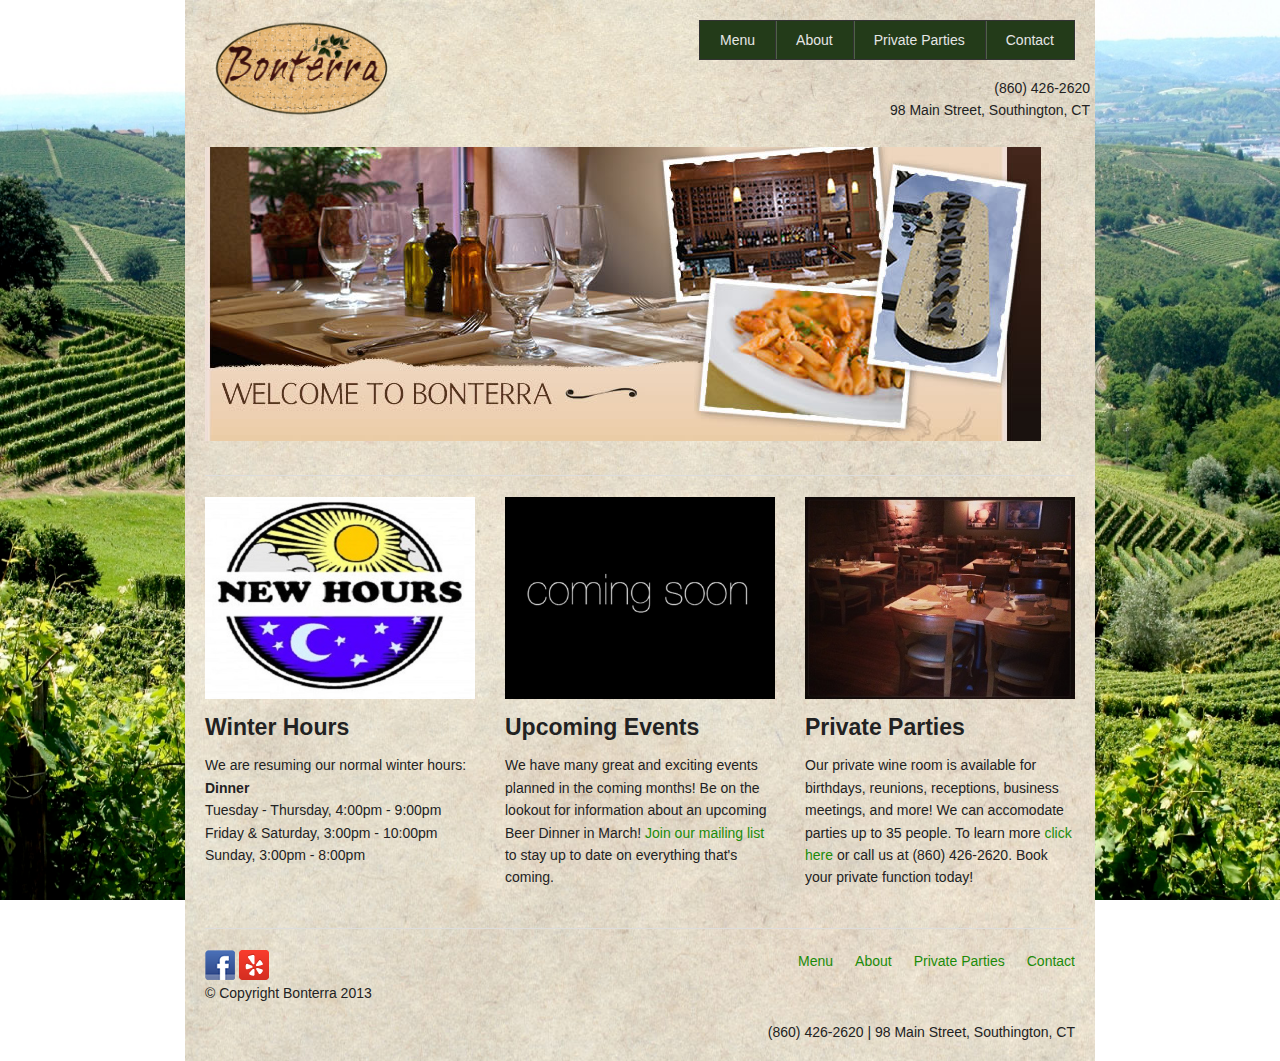
<file: dev/bonterra/index.html>
<!DOCTYPE html>

<!-- paulirish.com/2008/conditional-stylesheets-vs-css-hacks-answer-neither/ -->
<!--[if lt IE 7]> <html class="no-js lt-ie9 lt-ie8 lt-ie7" lang="en"> <![endif]-->
<!--[if IE 7]>    <html class="no-js lt-ie9 lt-ie8" lang="en"> <![endif]-->
<!--[if IE 8]>    <html class="no-js lt-ie9" lang="en"> <![endif]-->
<!--[if gt IE 8]><!--> <html class="no-js" lang="en"> <!--<![endif]-->
<head>
  <meta charset="utf-8" />

  <!-- Set the viewport width to device width for mobile -->
  <meta name="viewport" content="width=device-width" />

  <title>Italian restaurant in Southington CT | Bonterra </title>
  
  <!-- Included CSS Files (Uncompressed) -->
  <!--
  <link rel="stylesheet" href="stylesheets/foundation.css">
  -->
  
  <!-- Included CSS Files (Compressed) -->
  <link rel="stylesheet" href="stylesheets/foundation.min.css">
  <link rel="stylesheet" href="stylesheets/app.css">
  <link rel="stylesheet" href="stylesheets/fc-webicons.css"> <!-- Webicons -->


  <script src="javascripts/modernizr.foundation.js"></script>



</head>
<body>

<!-- Background for site -->
<div id="back-stretch">
	<img id="bg" alt="vineyard" src="images/vineyard1-bg.jpg" />
</div>

<!-- Background for content -->
 <div class="row">
	<div class="twelve columns">
		<div id="para1">
  <!-- Header and Nav -->
  
  <div class="row">
    <div class="three columns">
      <h1 class="cushycms"><a href="index.html"><img alt="Bonterra Southington CT" src="images/logo.png" /></a></h1>
    </div>
    <div class="nine columns">
      <ul class="nav-bar right">
        <li><a href="menu-specials.html">Menu</a></li>
        <li><a href="about.html">About</a></li>
        <li><a href="wineroom.html">Private Parties</a></li>
        <li><a href="location.html">Contact</a></li>
      </ul>
	</div>
	<div itemscope itemtype="http://schema.org/Place">
		<div itemprop="address" itemscope itemtype="http://schema.org/PostalAddress"> <span itemprop="streetAddress"><p class="text-right"><span itemprop="telephone">(860) 426-2620</span> <br/>
		98 Main Street</span>, <span itemprop="addressLocality">Southington</span>, <span itemprop="addressRegion">CT</span></p>
		</div>
	</div>
  </div>
  
  <!-- End Header and Nav -->
  
  
  <!-- First Band (Slider) -->
  <!-- The Orbit slider is initialized at the bottom of the page by calling .orbit() on #slider -->
    
  <div class="row">
	<div class="twelve columns">
      <div id="slider">
        <img src="images/branding.jpg" />
        <!--<a href ="menu-happy.html"><img src="images/happyhour2.jpg" /></a>-->
        <!--<img src="images/BonterraTuscanDinner1.png" />-->
        
      </div>
      
      <hr />
    </div>
  </div>
  
  
  <!-- Three-up Content Blocks -->
  
  <div class="row">
  
    <div class="four columns">
      <img title="Left Image" class="cushycms" src="images/newhours.jpg"/>
      <h4 class="cushycms">Winter Hours</h4>
      <p class="cushycms">We are resuming our normal winter hours:<br>
		<strong>Dinner</strong><br>
		Tuesday - Thursday, 4:00pm - 9:00pm<br>
		Friday & Saturday, 3:00pm - 10:00pm<br>
		Sunday, 3:00pm - 8:00pm</p>
    </div>
    
    <div class="four columns">
      <img src="images/comingsoon_2.png" />
	  <h4>Upcoming Events</h4>
      <p>We have many great and exciting events planned in the coming months! Be on the lookout for information about an upcoming Beer Dinner in March! <a href="http://visitor.r20.constantcontact.com/manage/optin/ea?v=001wxtTjHdUrO2e9k-kgNrTC4v3ZKF8IsOQsKW09PVnxZkcMlKN8nwKAQ%3D%3D">Join our mailing list</a> to stay up to date on everything that's coming.</p>
    </div>
    
    <div class="four columns">
      <img src="images/wineroomset.jpg" />
      <h4>Private Parties</h4>
      <p>Our private wine room is available for birthdays, reunions, receptions, business meetings, and more! We can accomodate parties up to 35 people. To learn more <a href="wineroom.html"/>click here</a> or call us at (860) 426-2620. Book your private function today!</p>
    </div>
    
  </div>
  
  
  <!-- Call to Action Panel -->
  
  
  
  <!-- Footer -->
  
  <footer class="row">
    <div class="twelve columns">
      <hr />
      <div class="row">
        <div class="six columns">
          <a href="https://www.facebook.com/BonterraCT" target="_blank"><img alt="Facebook" title="Like us on Facebook" src="images/fairhead-icons/fc-webicon-facebook-m.png"/></a>
		  <a href="http://www.yelp.com/biz/bonterra-italian-bistro-southington" target="_blank"><img alt="Yelp" title="Yelp Reviews" src="images/fairhead-icons/fc-webicon-yelp-m.png"/></a>
		  <p>&copy; Copyright Bonterra 2013</p>
        </div>
        <div class="six columns">
          <ul class="link-list right">
            <li><a href="menu-specials.html">Menu</a></li>
            <li><a href="about.html">About</a></li>
            <li><a href="wineroom.html">Private Parties</a></li>
			<li><a href="location.html">Contact</a></li>
          </ul>
		</div>
		<div class="twelve columns">
			<div itemscope itemtype="http://schema.org/Place">
				<div itemprop="address" itemscope itemtype="http://schema.org/PostalAddress"> <span itemprop="streetAddress"><p class="text-right"><span itemprop="telephone">(860) 426-2620</span> | 98 Main Street</span>, <span itemprop="addressLocality">Southington</span>, <span itemprop="addressRegion">CT</span></p>
				</div>
			</div>
		</div>
      </div>
    </div>
 </footer>
  </div>
 </div>
</div> 
  <!-- Included JS Files (Uncompressed) -->
  <!--
  
  <script src="javascripts/jquery.js"></script>
  
  <script src="javascripts/jquery.foundation.mediaQueryToggle.js"></script>
  
  <script src="javascripts/jquery.foundation.forms.js"></script>
  
  <script src="javascripts/jquery.event.move.js"></script>
  
  <script src="javascripts/jquery.event.swipe.js"></script>
  
  <script src="javascripts/jquery.foundation.reveal.js"></script>
  
  <script src="javascripts/jquery.foundation.orbit.js"></script>
  
  <script src="javascripts/jquery.foundation.navigation.js"></script>
  
  <script src="javascripts/jquery.foundation.buttons.js"></script>
  
  <script src="javascripts/jquery.foundation.tabs.js"></script>
  
  <script src="javascripts/jquery.foundation.tooltips.js"></script>
  
  <script src="javascripts/jquery.foundation.accordion.js"></script>
  
  <script src="javascripts/jquery.placeholder.js"></script>
  
  <script src="javascripts/jquery.foundation.alerts.js"></script>
  
  <script src="javascripts/jquery.foundation.topbar.js"></script>
  
  <script src="javascripts/jquery.foundation.joyride.js"></script>
  
  <script src="javascripts/jquery.foundation.clearing.js"></script>
  
  <script src="javascripts/jquery.foundation.magellan.js"></script>
  
  -->
  
  <!-- Included JS Files (Compressed) -->
  <script src="javascripts/jquery.js"></script>
  <script src="javascripts/foundation.min.js"></script>
  
  <!-- Initialize JS Plugins -->
  <script src="javascripts/app.js"></script>

  <script type="text/javascript">
     $(window).load(function() {
         $('#slider').orbit({
			bullets: true
		});
     });
  </script>
  
</body>
</html>
</file>
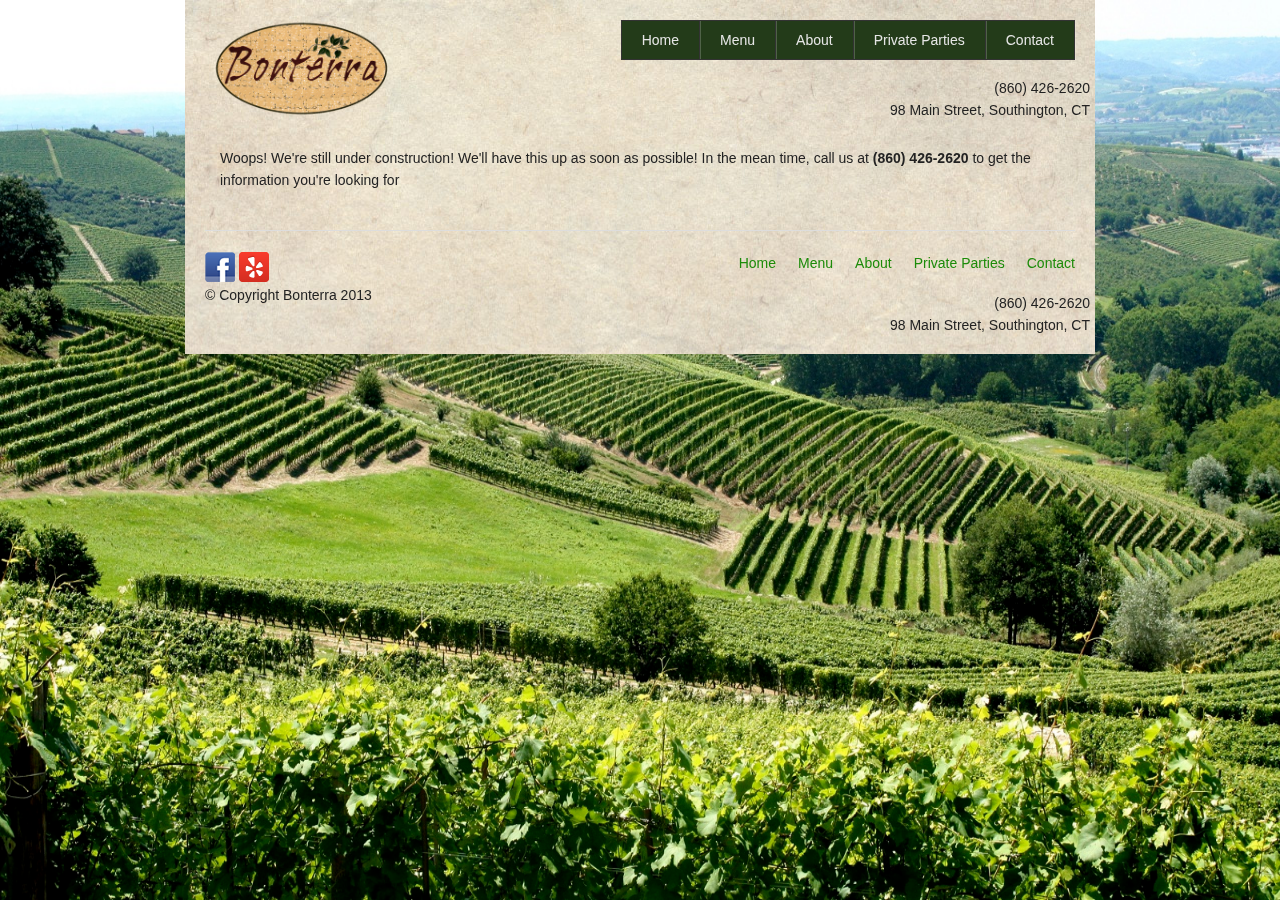
<file: dev/bonterra/about.html>
<!DOCTYPE html>

<!-- paulirish.com/2008/conditional-stylesheets-vs-css-hacks-answer-neither/ -->
<!--[if lt IE 7]> <html class="no-js lt-ie9 lt-ie8 lt-ie7" lang="en"> <![endif]-->
<!--[if IE 7]>    <html class="no-js lt-ie9 lt-ie8" lang="en"> <![endif]-->
<!--[if IE 8]>    <html class="no-js lt-ie9" lang="en"> <![endif]-->
<!--[if gt IE 8]><!--> <html class="no-js" lang="en"> <!--<![endif]-->
<head>
  <meta charset="utf-8" />

  <!-- Set the viewport width to device width for mobile -->
  <meta name="viewport" content="width=device-width" />

  <title>Italian restaurant in Southington CT | Bonterra </title>
  
  <!-- Included CSS Files (Uncompressed) -->
  <!--
  <link rel="stylesheet" href="stylesheets/foundation.css">
  -->
  
  <!-- Included CSS Files (Compressed) -->
  <link rel="stylesheet" href="stylesheets/foundation.min.css">
  <link rel="stylesheet" href="stylesheets/app.css">
  <link rel="stylesheet" href="stylesheets/fc-webicons.css"> <!-- Webicons -->

  <script src="javascripts/modernizr.foundation.js"></script>

</head>
<body>

<!-- Background for site -->
<div id="back-stretch">
	<img id="bg" alt="herbs" src="images/vineyard1-bg.jpg" />
</div>

<!-- Background for content -->
 <div class="row">
	<div class="twelve columns">
		<div id="para1">
		
  <!-- Header and Nav -->
  <div class="row">
    <div class="three columns">
      <h1 class="cushycms"><a href="index.html"><img alt="Bonterra Southington CT" src="images/logo.png" /></a></h1>
	</div>
    <div class="nine columns">
      <ul class="nav-bar right">
		<li><a href="index.html">Home</a></li>
        <li><a href="menu-specials.html">Menu</a></li>
        <li><a href="about.html">About</a></li>
        <li><a href="wineroom.html">Private Parties</a></li>
        <li><a href="location.html">Contact</a></li>
      </ul>
	</div>
	<div itemscope itemtype="http://schema.org/Place">
		<div itemprop="address" itemscope itemtype="http://schema.org/PostalAddress"> <span itemprop="streetAddress"><p class="text-right"><span itemprop="telephone">(860) 426-2620</span> <br>
		98 Main Street</span>, <span itemprop="addressLocality">Southington</span>, <span itemprop="addressRegion">CT</span></p>
		</div>
	</div>
  </div>
  <!-- End Header and Nav -->
  
<!-- Content -->

<div class="twelve columns">
	<p>Woops! We're still under construction! We'll have this up as soon as possible! In the mean time, call us at <strong>(860) 426-2620</strong> to get the information you're looking for</p>
</div>

  
  <!-- Footer -->
  
  <footer class="row">
    <div class="twelve columns">
      <hr />
      <div class="row">
        <div class="six columns">
          <a href="https://www.facebook.com/BonterraCT" target="_blank"><img alt="Facebook" title="Like us on Facebook" src="images/fairhead-icons/fc-webicon-facebook-m.png"/></a>
		  <a href="http://www.yelp.com/biz/bonterra-italian-bistro-southington" target="_blank"><img alt="Yelp" title="Yelp Reviews" src="images/fairhead-icons/fc-webicon-yelp-m.png"/></a>
		  <p>&copy; Copyright Bonterra 2013</p>
        </div>
        <div class="six columns">
          <ul class="link-list right">
			<li><a href="index.html">Home</a></li>
            <li><a href="menu-specials.html">Menu</a></li>
            <li><a href="about.html">About</a></li>
            <li><a href="wineroom.html">Private Parties</a></li>
            <li><a href="location.html">Contact</a></li>
          </ul>
        </div>
		<div itemscope itemtype="http://schema.org/Place">
			<div itemprop="address" itemscope itemtype="http://schema.org/PostalAddress"> <span itemprop="streetAddress"><p class="text-right"><span itemprop="telephone">(860) 426-2620</span> <br>
			98 Main Street</span>, <span itemprop="addressLocality">Southington</span>, <span itemprop="addressRegion">CT</span></p>
			</div>
		</div>
      </div>
    </div>
 </footer>
  </div>
 </div>
</div> 
  
  <!-- Included JS Files (Uncompressed) -->
  <!--
  
  <script src="javascripts/jquery.js"></script>
  
  <script src="javascripts/jquery.foundation.mediaQueryToggle.js"></script>
  
  <script src="javascripts/jquery.foundation.forms.js"></script>
  
  <script src="javascripts/jquery.event.move.js"></script>
  
  <script src="javascripts/jquery.event.swipe.js"></script>
  
  <script src="javascripts/jquery.foundation.reveal.js"></script>
  
  <script src="javascripts/jquery.foundation.orbit.js"></script>
  
  <script src="javascripts/jquery.foundation.navigation.js"></script>
  
  <script src="javascripts/jquery.foundation.buttons.js"></script>
  
  <script src="javascripts/jquery.foundation.tabs.js"></script>
  
  <script src="javascripts/jquery.foundation.tooltips.js"></script>
  
  <script src="javascripts/jquery.foundation.accordion.js"></script>
  
  <script src="javascripts/jquery.placeholder.js"></script>
  
  <script src="javascripts/jquery.foundation.alerts.js"></script>
  
  <script src="javascripts/jquery.foundation.topbar.js"></script>
  
  <script src="javascripts/jquery.foundation.joyride.js"></script>
  
  <script src="javascripts/jquery.foundation.clearing.js"></script>
  
  <script src="javascripts/jquery.foundation.magellan.js"></script>
  
  -->
  
  <!-- Included JS Files (Compressed) -->
  <script src="javascripts/jquery.js"></script>
  <script src="javascripts/foundation.min.js"></script>
  
  <!-- Initialize JS Plugins -->
  <script src="javascripts/app.js"></script>

  <script type="text/javascript">
     $(window).load(function() {
         $('#slider').orbit({
			bullets: true
		});
     });
  </script>
  
</body>
</html>
</file>
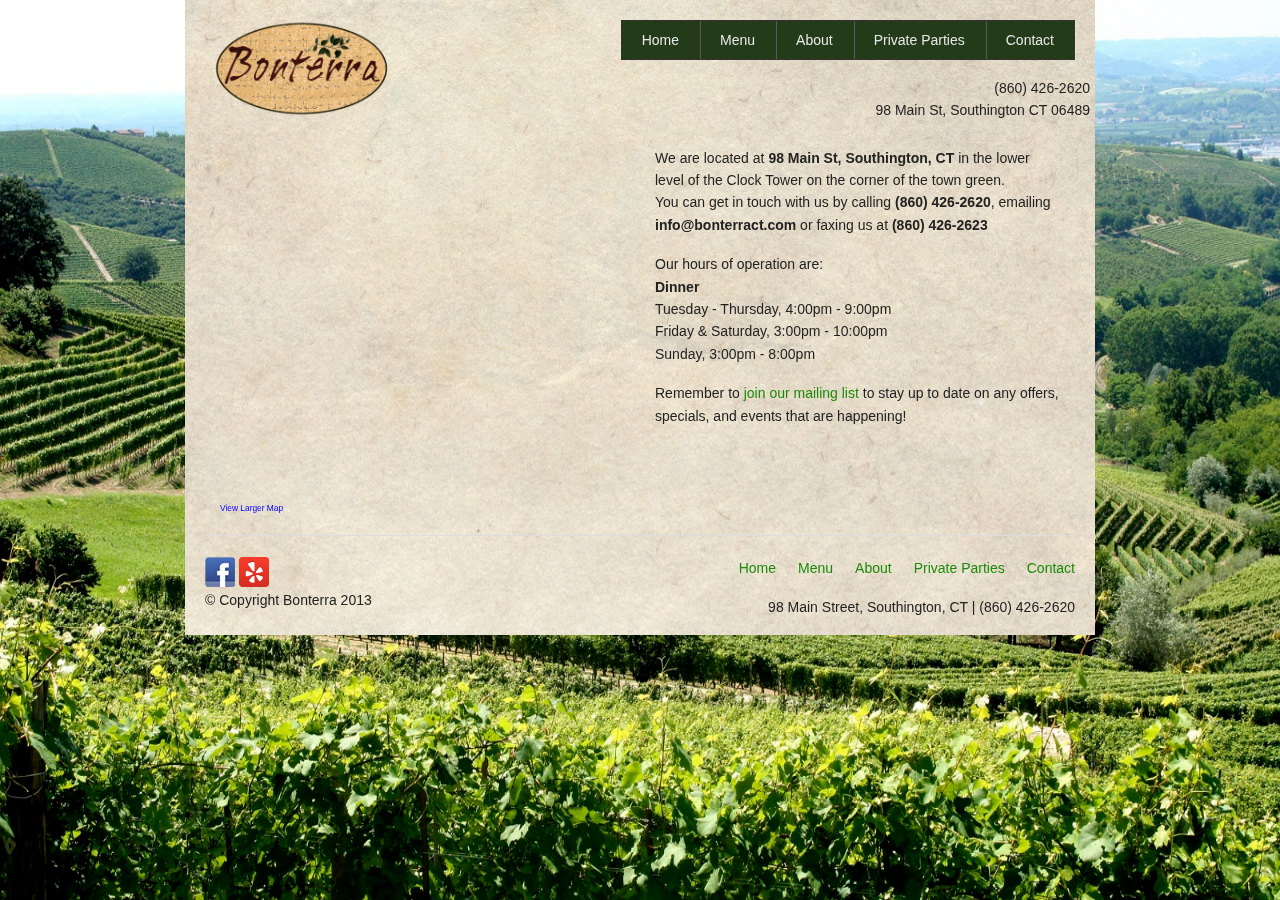
<file: dev/bonterra/location.html>
<!DOCTYPE html>

<!-- paulirish.com/2008/conditional-stylesheets-vs-css-hacks-answer-neither/ -->
<!--[if lt IE 7]> <html class="no-js lt-ie9 lt-ie8 lt-ie7" lang="en"> <![endif]-->
<!--[if IE 7]>    <html class="no-js lt-ie9 lt-ie8" lang="en"> <![endif]-->
<!--[if IE 8]>    <html class="no-js lt-ie9" lang="en"> <![endif]-->
<!--[if gt IE 8]><!--> <html class="no-js" lang="en"> <!--<![endif]-->
<head>
  <meta charset="utf-8" />

  <!-- Set the viewport width to device width for mobile -->
  <meta name="viewport" content="width=device-width" />

  <title>Italian restaurant in Southington CT | Bonterra </title>
  
  <!-- Included CSS Files (Uncompressed) -->
  <!--
  <link rel="stylesheet" href="stylesheets/foundation.css">
  -->
  
  <!-- Included CSS Files (Compressed) -->
  <link rel="stylesheet" href="stylesheets/foundation.min.css">
  <link rel="stylesheet" href="stylesheets/app.css">
  <link rel="stylesheet" href="stylesheets/fc-webicons.css"> <!-- Webicons -->

  <script src="javascripts/modernizr.foundation.js"></script>

</head>
<body>

<!-- Background for site -->
<div id="back-stretch">
	<img id="bg" alt="herbs" src="images/vineyard1-bg.jpg" />
</div>

<!-- Background for content -->
 <div class="row">
	<div class="twelve columns">
		<div id="para1">
		
  <!-- Header and Nav -->
  <div class="row">
    <div class="three columns">
      <h1 class="cushycms"><a href="index.html"><img alt="Bonterra Southington CT" src="images/logo.png" /></a></h1>
	</div>
    <div class="nine columns">
      <ul class="nav-bar right">
		<li><a href="index.html">Home</a></li>
        <li><a href="menu-specials.html">Menu</a></li>
        <li><a href="about.html">About</a></li>
        <li><a href="wineroom.html">Private Parties</a></li>
        <li><a href="location.html">Contact</a></li>
      </ul>
	</div>
	<p class="text-right">
		(860) 426-2620 <br/>
		98 Main St, Southington CT 06489
	</p>
  </div>
  <!-- End Header and Nav -->
  <div class="six columns">
	<iframe width="425" height="350" frameborder="0" scrolling="no" marginheight="0" marginwidth="0" src="http://maps.google.com/maps?f=q&amp;source=s_q&amp;hl=en&amp;geocode=&amp;q=98+Main+Street,+Southington,+CT&amp;aq=0&amp;oq=98+Main+Street,+Southington,+CT&amp;sll=41.500765,-72.757507&amp;sspn=1.11696,2.705383&amp;t=h&amp;ie=UTF8&amp;hq=&amp;hnear=98+Main+St,+Southington,+Hartford,+Connecticut+06489&amp;ll=41.600533,-72.878813&amp;spn=0.004356,0.010568&amp;z=14&amp;output=embed"></iframe><br /><small><a href="http://maps.google.com/maps?f=q&amp;source=embed&amp;hl=en&amp;geocode=&amp;q=98+Main+Street,+Southington,+CT&amp;aq=0&amp;oq=98+Main+Street,+Southington,+CT&amp;sll=41.500765,-72.757507&amp;sspn=1.11696,2.705383&amp;t=h&amp;ie=UTF8&amp;hq=&amp;hnear=98+Main+St,+Southington,+Hartford,+Connecticut+06489&amp;ll=41.600533,-72.878813&amp;spn=0.004356,0.010568&amp;z=14" style="color:#0000FF;text-align:left">View Larger Map</a></small>
  </div>
  <div class="six columns">
	<p>We are located at <strong>98 Main St, Southington, CT</strong> in the lower level of the Clock Tower on the corner of the town green.<br>
	You can get in touch with us by calling <strong>(860) 426-2620</strong>, emailing <strong>info@bonterract.com</strong> or faxing us at <strong>(860) 426-2623</strong></p>
	
	<p>Our hours of operation are: <br>
	<strong>Dinner</strong><br>
	Tuesday - Thursday, 4:00pm - 9:00pm<br>
	Friday & Saturday, 3:00pm - 10:00pm<br>
	Sunday, 3:00pm - 8:00pm</p>
	
	<p>Remember to <a href="http://visitor.r20.constantcontact.com/manage/optin/ea?v=001wxtTjHdUrO2e9k-kgNrTC4v3ZKF8IsOQsKW09PVnxZkcMlKN8nwKAQ%3D%3D">join our mailing list</a> to stay up to date on any offers, specials, and events that are happening!</p>
</div>
<!-- Content -->
  
  <!-- Footer -->
  
  <footer class="row">
    <div class="twelve columns">
      <hr />
      <div class="row">
        <div class="six columns">
          <a href="https://www.facebook.com/BonterraCT" target="_blank"><img alt="Facebook" title="Like us on Facebook" src="images/fairhead-icons/fc-webicon-facebook-m.png"/></a>
		  <a href="http://www.yelp.com/biz/bonterra-italian-bistro-southington" target="_blank"><img alt="Yelp" title="Yelp Reviews" src="images/fairhead-icons/fc-webicon-yelp-m.png"/></a>
		  <p>&copy; Copyright Bonterra 2013</p>
        </div>
        <div class="six columns">
          <ul class="link-list right">
			<li><a href="index.html">Home</a></li>
            <li><a href="menu-specials.html">Menu</a></li>
			<li><a href="about.html">About</a></li>
            <li><a href="wineroom.html">Private Parties</a></li>
            <li><a href="location.html">Contact</a></li>
          </ul>
		  <p class="right">98 Main Street, Southington, CT | (860) 426-2620</p>
        </div>
      </div>
    </div>
 </footer>
  </div>
 </div>
</div> 
  
  <!-- Included JS Files (Uncompressed) -->
  <!--
  
  <script src="javascripts/jquery.js"></script>
  
  <script src="javascripts/jquery.foundation.mediaQueryToggle.js"></script>
  
  <script src="javascripts/jquery.foundation.forms.js"></script>
  
  <script src="javascripts/jquery.event.move.js"></script>
  
  <script src="javascripts/jquery.event.swipe.js"></script>
  
  <script src="javascripts/jquery.foundation.reveal.js"></script>
  
  <script src="javascripts/jquery.foundation.orbit.js"></script>
  
  <script src="javascripts/jquery.foundation.navigation.js"></script>
  
  <script src="javascripts/jquery.foundation.buttons.js"></script>
  
  <script src="javascripts/jquery.foundation.tabs.js"></script>
  
  <script src="javascripts/jquery.foundation.tooltips.js"></script>
  
  <script src="javascripts/jquery.foundation.accordion.js"></script>
  
  <script src="javascripts/jquery.placeholder.js"></script>
  
  <script src="javascripts/jquery.foundation.alerts.js"></script>
  
  <script src="javascripts/jquery.foundation.topbar.js"></script>
  
  <script src="javascripts/jquery.foundation.joyride.js"></script>
  
  <script src="javascripts/jquery.foundation.clearing.js"></script>
  
  <script src="javascripts/jquery.foundation.magellan.js"></script>
  
  -->
  
  <!-- Included JS Files (Compressed) -->
  <script src="javascripts/jquery.js"></script>
  <script src="javascripts/foundation.min.js"></script>
  
  <!-- Initialize JS Plugins -->
  <script src="javascripts/app.js"></script>

  <script type="text/javascript">
     $(window).load(function() {
         $('#slider').orbit({
			bullets: true
		});
     });
  </script>
  
</body>
</html>
</file>
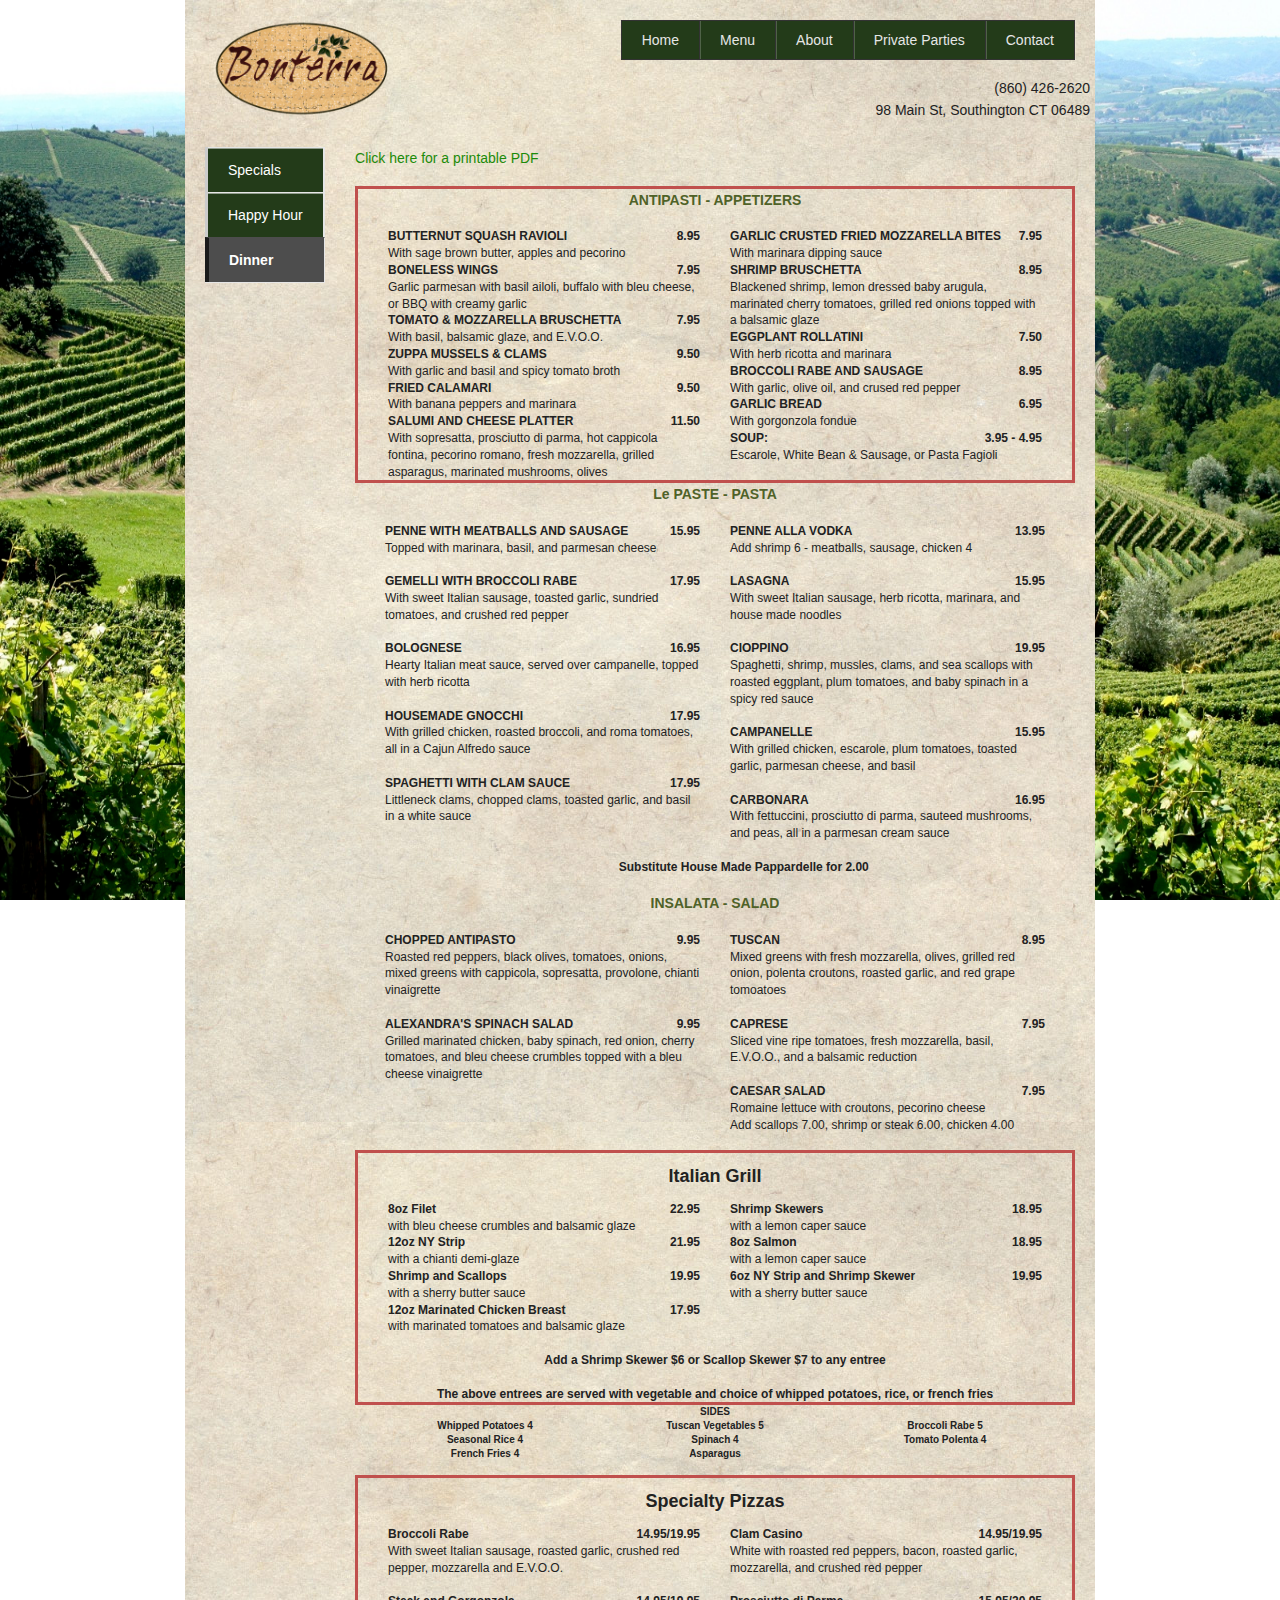
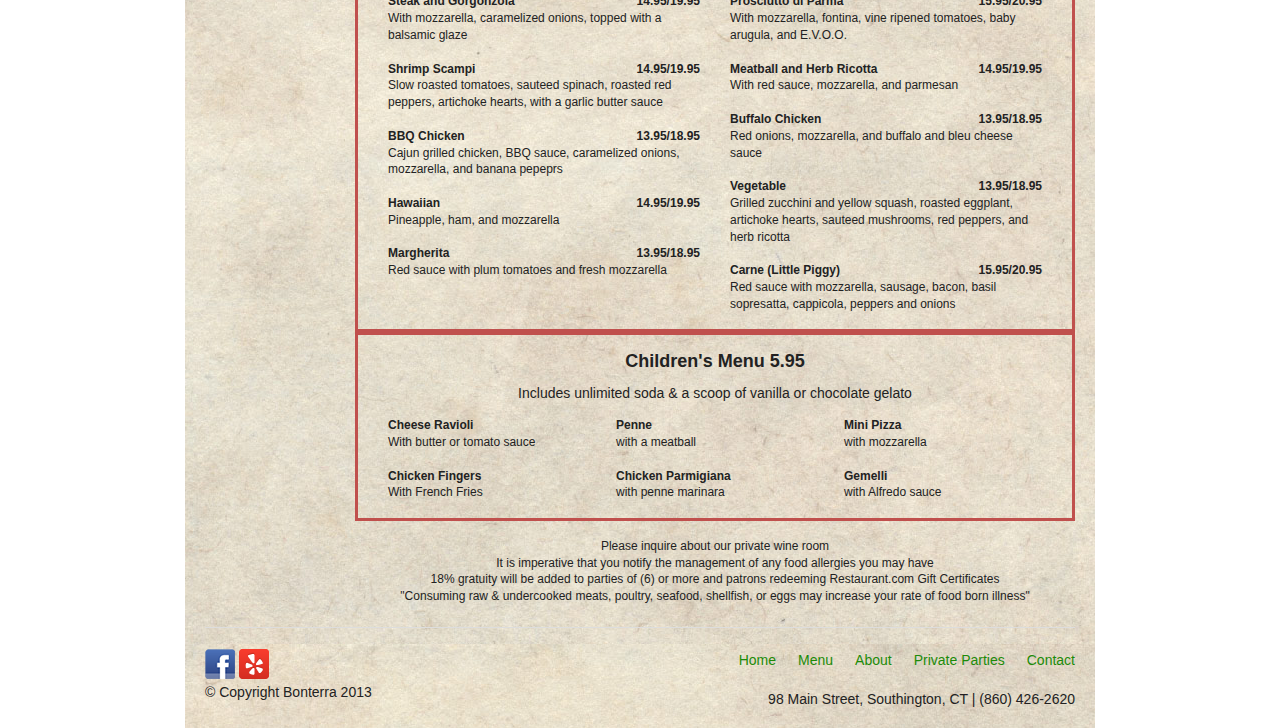
<file: dev/bonterra/menu-dinner.html>
<!DOCTYPE html>

<!-- paulirish.com/2008/conditional-stylesheets-vs-css-hacks-answer-neither/ -->
<!--[if lt IE 7]> <html class="no-js lt-ie9 lt-ie8 lt-ie7" lang="en"> <![endif]-->
<!--[if IE 7]>    <html class="no-js lt-ie9 lt-ie8" lang="en"> <![endif]-->
<!--[if IE 8]>    <html class="no-js lt-ie9" lang="en"> <![endif]-->
<!--[if gt IE 8]><!--> <html class="no-js" lang="en"> <!--<![endif]-->
<head>
  <meta charset="utf-8" />

  <!-- Set the viewport width to device width for mobile -->
  <meta name="viewport" content="width=device-width" />

  <title>Italian restaurant in Southington CT | Bonterra </title>
  
  <!-- Included CSS Files (Uncompressed) -->
  <!--
  <link rel="stylesheet" href="stylesheets/foundation.css">
  -->
  
  <!-- Included CSS Files (Compressed) -->
  <link rel="stylesheet" href="stylesheets/foundation.min.css">
  <link rel="stylesheet" href="stylesheets/app.css">
  <link rel="stylesheet" href="stylesheets/fc-webicons.css"> <!-- Webicons -->


  <script src="javascripts/modernizr.foundation.js"></script>



</head>
<body>

<!-- Background for site -->
<div id="back-stretch">
	<img id="bg" alt="herbs" src="images/vineyard1-bg.jpg" />
</div>

<!-- Background for content -->
 <div class="row">
	<div class="twelve columns">
		<div id="para1">
		
  <!-- Header and Nav -->
  <div class="row">
    <div class="three columns">
      <h1 class="cushycms"><a href="index.html"><img alt="Bonterra Southington CT" src="images/logo.png" /></a></h1>
	</div>
    <div class="nine columns">
      <ul class="nav-bar right">
			<li><a href="index.html">Home</a></li>
			<li><a href="menu-specials.html">Menu</a></li>
			<li><a href="about.html">About</a></li>
            <li><a href="wineroom.html">Private Parties</a></li>
            <li><a href="location.html">Contact</a></li>
      </ul>
	</div>
	<p class="text-right">
		(860) 426-2620 <br/>
		98 Main St, Southington CT 06489
	</p>
  </div>
  <!-- End Header and Nav -->
  
<div class="row">    
	<div class="two columns">
		<ul class="tabs vertical">
			<li ><a href="menu-specials.html">Specials</a></li>
			<li ><a href="menu-happy.html">Happy Hour</a></li>
			<!--<li ><a href="menu-lunch.html">Lunch</a></li>-->
			<li class="active"><a href="menu-dinner.html">Dinner</a></li>
		</ul>
	</div>
	<div class="ten columns">
		<p><a href="Bonterra_Dinner.pdf">Click here for a printable PDF</a></p>
		<div class="twelve columns text-center menuborder">
				<p style="color:#4F6228"><strong>ANTIPASTI - APPETIZERS</strong></p>
				<div class="six columns">
					<p class="menu text-left">
					<strong>BUTTERNUT SQUASH RAVIOLI <span class="right">8.95</span></strong><br>
					With sage brown butter, apples and pecorino<br>
					<strong>BONELESS WINGS <span class="right">7.95</span></strong><br>
					Garlic parmesan with basil ailoli, buffalo with bleu cheese, or BBQ with creamy garlic<br>
					<strong>TOMATO & MOZZARELLA BRUSCHETTA <span class="right">7.95</span></strong><br>
					With basil, balsamic glaze, and E.V.O.O.<br>
					<strong>ZUPPA MUSSELS & CLAMS <span class="right">9.50</span></strong><br>
					With garlic and basil and spicy tomato broth<br>
					<strong>FRIED CALAMARI <span class="right">9.50</span></strong><br>
					With banana peppers and marinara<br>
					<strong>SALUMI AND CHEESE PLATTER <span class="right">11.50<span></strong><br>
					With sopresatta, prosciutto di parma, hot cappicola fontina, pecorino romano, fresh mozzarella, grilled asparagus, marinated mushrooms, olives<br>
					</p>
				</div>
				<div class="six columns">
					<p class="menu text-left">
						<strong>GARLIC CRUSTED FRIED MOZZARELLA BITES <span class="right">7.95</span></strong><br>
						With marinara dipping sauce<br>
						<strong>SHRIMP BRUSCHETTA <span class="right">8.95</span></strong><br>
						Blackened shrimp, lemon dressed baby arugula, marinated cherry tomatoes, grilled red onions topped with a balsamic glaze<br>
						<strong>EGGPLANT ROLLATINI <span class="right">7.50</span></strong><br>
						With herb ricotta and marinara<br>
						<strong>BROCCOLI RABE AND SAUSAGE <span class="right">8.95</span></strong><br>
						With garlic, olive oil, and crused red pepper<br>
						<strong>GARLIC BREAD <span class="right">6.95</span></strong><br>
						With gorgonzola fondue<br>
						<strong>SOUP: <span class="right">3.95 - 4.95</span></strong><br>
						Escarole, White Bean & Sausage, or Pasta Fagioli<br>
						
					</p>
				</div>
			</div>
			<div class="twelve columns text-center">
				<p style="color:#4F6228"><strong>Le PASTE - PASTA</strong></p>
					<div class="six columns">
						<p class="menu text-left">
							<strong>PENNE WITH MEATBALLS AND SAUSAGE <span class="right">15.95</span></strong><br>
							Topped with marinara, basil, and parmesan cheese<br><br>
							<strong>GEMELLI WITH BROCCOLI RABE <span class="right">17.95</span></strong><br>
							With sweet Italian sausage, toasted garlic, sundried tomatoes, and crushed red pepper<br><br>
							<strong>BOLOGNESE <span class="right">16.95</span></strong><br>
							Hearty Italian meat sauce, served over campanelle, topped with herb ricotta<br><br>
							<strong>HOUSEMADE GNOCCHI <span class="right">17.95</span></strong><br>
							With grilled chicken, roasted broccoli, and roma tomatoes, all in a Cajun Alfredo sauce<br><br>
							<strong>SPAGHETTI WITH CLAM SAUCE <span class="right">17.95</span></strong><br>
							Littleneck clams, chopped clams, toasted garlic, and basil in a white sauce<br><br>
						</p>
					</div>
					<div class="six columns">
						<p class="menu text-left">
							<strong>PENNE ALLA VODKA <span class="right">13.95</span></strong><br>
							Add shrimp 6 - meatballs, sausage, chicken 4<br><br>
							<strong>LASAGNA <span class="right">15.95</span></strong><br>
							With sweet Italian sausage, herb ricotta, marinara, and house made noodles<br><br>
							<strong>CIOPPINO <span class="right">19.95</span></strong><br>
							Spaghetti, shrimp, mussles, clams, and sea scallops with roasted eggplant, plum tomatoes, and baby spinach in a spicy red sauce<br><br>
							<strong>CAMPANELLE <span class="right">15.95</span></strong><br>
							With grilled chicken, escarole, plum tomatoes, toasted garlic, parmesan cheese, and basil<br><br>
							<strong>CARBONARA <span class="right">16.95</span></strong><br>
							With fettuccini, prosciutto di parma, sauteed mushrooms, and peas, all in a parmesan cream sauce<br><br>
						</p>
					</div>
					<p class="menu seven columns pull-two">
						<strong>Substitute House Made Pappardelle for 2.00</strong><br><br>
					</p>
			</div>
			<div class="twelve columns text-center">
				<p style="color:#4f6228"><strong>INSALATA - SALAD</strong></p>
					<div class="six columns">
						<p class="menu text-left">
							<strong>CHOPPED ANTIPASTO <span class="right">9.95</span></strong><br>
							Roasted red peppers, black olives, tomatoes, onions, mixed greens with cappicola, sopresatta, provolone, chianti vinaigrette<br><br>
							<strong>ALEXANDRA'S SPINACH SALAD <span class="right">9.95</span></strong><br>
							Grilled marinated chicken, baby spinach, red onion, cherry tomatoes, and bleu cheese crumbles topped with a bleu cheese vinaigrette<br><br>
						</p>
					</div>
					<div class="six columns">
						<p class="menu text-left">
							<strong>TUSCAN <span class="right">8.95</span></strong><br>
							Mixed greens with fresh mozzarella, olives, grilled red onion, polenta croutons, roasted garlic, and red grape tomoatoes<br><br>
							<strong>CAPRESE <span class="right">7.95</span></strong><br>
							Sliced vine ripe tomatoes, fresh mozzarella, basil, E.V.O.O., and a balsamic reduction<br><br>
							<strong>CAESAR SALAD <span class="right">7.95</span></strong><br>
							Romaine lettuce with croutons, pecorino cheese<br>
							Add scallops 7.00, shrimp or steak 6.00, chicken 4.00<br><br>
						</p>
					</div>
			</div>
			<div class="twelve columns text-center menuborder">
				<h5><strong>Italian Grill</strong><h5>
				<div class="six columns">
					<p class="menu text-left">
						<strong>8oz Filet <span class="right">22.95</span></strong><br>
						with bleu cheese crumbles and balsamic glaze<br>
						<strong>12oz NY Strip <span class="right">21.95</span></strong><br>
						with a chianti demi-glaze<br>
						<strong>Shrimp and Scallops <span class="right">19.95</span></strong><br>
						with a sherry butter sauce<br>
						<strong>12oz Marinated Chicken Breast <span class="right">17.95</span></strong><br>
						with marinated tomatoes and balsamic glaze<br><br>
					</p>
				</div>
				<div class="six columns">
					<p class="menu text-left">
						<strong>Shrimp Skewers <span class="right">18.95</span></strong><br>
						with a lemon caper sauce<br>
						<strong>8oz Salmon <span class="right">18.95</span></strong><br>
						with a lemon caper sauce<br>
						<strong>6oz NY Strip and Shrimp Skewer <span class="right">19.95</span></strong><br>
						with a sherry butter sauce<br>
					</p>
				</div>
					<p class="menu text-center twelve columns">
						<strong>
						Add a Shrimp Skewer $6 or Scallop Skewer $7 to any entree<br><br>
						The above entrees are served with vegetable and choice of whipped potatoes, rice, or french fries
						</strong>
					</p>
			</div>
			<div class="twelve columns text-center">
				<p class="menusmall">
					SIDES
				</p>
				<div class="four columns">
					<p class="menusmall text-center">
						Whipped Potatoes 4<br>
						Seasonal Rice 4<br>
						French Fries 4<br>
					</p>
				</div>
				<div class="four columns">
					<p class="menusmall text-center">
						Tuscan Vegetables 5<br>
						Spinach 4<br>
						Asparagus<br>
					</p>
				</div>
				<div class="four columns">
					<p class="menusmall text-center">
						Broccoli Rabe 5<br>
						Tomato Polenta 4<br>
						<br><br>
					</p>
				</div>
			</div>
			<div class="twelve columns text-center menuborder">
				<h5><strong>Specialty Pizzas</strong></h5>
				<div class="six columns">
					<p class="menu text-left">
						<strong>Broccoli Rabe <span class="right">14.95/19.95</span></strong><br>
						With sweet Italian sausage, roasted garlic, crushed red pepper, mozzarella and E.V.O.O.<br><br>
						<strong>Steak and Gorgonzola <span class="right">14.95/19.95</span></strong><br>
						With mozzarella, caramelized onions, topped with a balsamic glaze<br><br>
						<strong>Shrimp Scampi <span class="right">14.95/19.95</span></strong><br>
						Slow roasted tomatoes, sauteed spinach, roasted red peppers, artichoke hearts, with a garlic butter sauce<br><br>
						<strong>BBQ Chicken <span class="right">13.95/18.95</span></strong><br>
						Cajun grilled chicken, BBQ sauce, caramelized onions, mozzarella, and banana pepeprs<br><br>
						<strong>Hawaiian <span class="right">14.95/19.95</span></strong><br>
						Pineapple, ham, and mozzarella<br><br>
						<strong>Margherita <span class="right">13.95/18.95</span></strong><br>
						Red sauce with plum tomatoes and fresh mozzarella<br><br>
					</p>
				</div>
				<div class="six columns">
					<p class="menu text-left">
						<strong>Clam Casino <span class="right">14.95/19.95</span></strong><br>
						White with roasted red peppers, bacon, roasted garlic, mozzarella, and crushed red pepper<br><br>
						<strong>Prosciutto di Parma <span class="right">15.95/20.95</span></strong><br>
						With mozzarella, fontina, vine ripened tomatoes, baby arugula, and E.V.O.O.<br><br>
						<strong>Meatball and Herb Ricotta <span class="right">14.95/19.95</span></strong><br>
						With red sauce, mozzarella, and parmesan<br><br>
						<strong>Buffalo Chicken <span class="right">13.95/18.95</span></strong><br>
						Red onions, mozzarella, and buffalo and bleu cheese sauce<br><br>
						<strong>Vegetable <span class="right">13.95/18.95</span></strong><br>
						Grilled zucchini and yellow squash, roasted eggplant, artichoke hearts, sauteed mushrooms, red peppers, and herb ricotta<br><br>
						<strong>Carne (Little Piggy) <span class="right">15.95/20.95</span></strong><br>
						Red sauce with mozzarella, sausage, bacon, basil sopresatta, cappicola, peppers and onions<br><br>
					</p>
				</div>
			</div>
			<div class="twelve columns text-center menuborder">
				<p><h5><strong>Children's Menu 5.95</strong></h5>
				Includes unlimited soda & a scoop of vanilla or chocolate gelato</p>
				<div class="four columns">
					<p class="menu text-left">
						<strong>Cheese Ravioli</strong><br>
						With butter or tomato sauce<br><br>
						<strong>Chicken Fingers</strong><br>
						With French Fries<br><br>
					</p>
				</div>
				<div class="four columns">
					<p class="menu text-left">
						<strong>Penne</strong><br>
						with a meatball<br><br>
						<strong>Chicken Parmigiana</strong><br>
						with penne marinara<br><br>
					</p>
				</div>
				<div class="four columns">
					<p class="menu text-left">
						<strong>Mini Pizza</strong><br>
						with mozzarella<br><br>
						<strong>Gemelli</strong><br>
						with Alfredo sauce<br><br>
					</p>
				</div>
			</div>
			<div class="twelve columns text-center">
				<p class="menu">
				<br>
					Please inquire about our private wine room<br>
					It is imperative that you notify the management of any food allergies you may have<br>
					18% gratuity will be added to parties of (6) or more and patrons redeeming Restaurant.com Gift Certificates<br>
					"Consuming raw & undercooked meats, poultry, seafood, shellfish, or eggs may increase your rate of food born illness"<br>
				</p>
			</div>
		<!--<dl class="tabs">
			<!--<dd class="active"><a href="#dinner">Dinner</a></dd>
			<dd><a href="#family">Sunday Family Style Menu</a></dd>
			<dd><a href="#sunday">Sunday Menu Additions</a></dd>
        </dl>

      <ul class="tabs-content">
        <li class="active cushycms text-left" style="margin-left:23px" id="dinnerTab">
			<div class="twelve columns text-center menuborder">
				<p style="color:#4F6228"><strong>ANTIPASTI - APPETIZERS</strong></p>
				<div class="six columns">
					<p class="menu text-left">
					<strong>BUTTERNUT SQUASH RAVIOLI <span class="right">8.95</span></strong><br>
					With sage brown butter, apples and pecorino<br>
					<strong>BONELESS WINGS <span class="right">7.95</span></strong><br>
					Garlic parmesan with basil ailoli, buffalo with bleu cheese, or BBQ with creamy garlic<br>
					<strong>TOMATO & MOZZARELLA BRUSCHETTA <span class="right">7.95</span></strong><br>
					With basil, balsamic glaze, and E.V.O.O.<br>
					<strong>ZUPPA MUSSELS & CLAMS <span class="right">9.50</span></strong><br>
					With garlic and basil and spicy tomato broth<br>
					<strong>FRIED CALAMARI <span class="right">9.50</span></strong><br>
					With banana peppers and marinara<br>
					<strong>SALUMI AND CHEESE PLATTER <span class="right">11.50<span></strong><br>
					With sopresatta, prosciutto di parma, hot cappicola fontina, pecorino romano, fresh mozzarella, grilled asparagus, marinated mushrooms, olives<br>
					</p>
				</div>
				<div class="six columns">
					<p class="menu text-left">
						<strong>GARLIC CRUSTED FRIED MOZZARELLA BITES <span class="right">7.95</span></strong><br>
						With marinara dipping sauce<br>
						<strong>SHRIMP BRUSCHETTA <span class="right">8.95</span></strong><br>
						Blackened shrimp, lemon dressed baby arugula, marinated cherry tomatoes, grilled red onions topped with a balsamic glaze<br>
						<strong>EGGPLANT ROLLATINI <span class="right">7.50</span></strong><br>
						With herb ricotta and marinara<br>
						<strong>BROCCOLI RABE AND SAUSAGE <span class="right">8.95</span></strong><br>
						With garlic, olive oil, and crused red pepper<br>
						<strong>GARLIC BREAD <span class="right">6.95</span></strong><br>
						With gorgonzola fondue<br>
						<strong>SOUP: <span class="right">3.95 - 4.95</span></strong><br>
						Escarole, White Bean & Sausage, or Pasta Fagioli<br>
						
					</p>
				</div>
			</div>
			<div class="twelve columns text-center">
				<p style="color:#4F6228"><strong>Le PASTE - PASTA</strong></p>
					<div class="six columns">
						<p class="menu text-left">
							<strong>PENNE WITH MEATBALLS AND SAUSAGE <span class="right">15.95</span></strong><br>
							Topped with marinara, basil, and parmesan cheese<br><br>
							<strong>GEMELLI WITH BROCCOLI RABE <span class="right">17.95</span></strong><br>
							With sweet Italian sausage, toasted garlic, sundried tomatoes, and crushed red pepper<br><br>
							<strong>BOLOGNESE <span class="right">16.95</span></strong><br>
							Hearty Italian meat sauce, served over campanelle, topped with herb ricotta<br><br>
							<strong>HOUSEMADE GNOCCHI <span class="right">17.95</span></strong><br>
							With grilled chicken, roasted broccoli, and roma tomatoes, all in a Cajun Alfredo sauce<br><br>
							<strong>SPAGHETTI WITH CLAM SAUCE <span class="right">17.95</span></strong><br>
							Littleneck clams, chopped clams, toasted garlic, and basil in a white sauce<br><br>
						</p>
					</div>
					<div class="six columns">
						<p class="menu text-left">
							<strong>PENNE ALLA VODKA <span class="right">13.95</span></strong><br>
							Add shrimp 6 - meatballs, sausage, chicken 4<br><br>
							<strong>LASAGNA <span class="right">15.95</span></strong><br>
							With sweet Italian sausage, herb ricotta, marinara, and house made noodles<br><br>
							<strong>CIOPPINO <span class="right">19.95</span></strong><br>
							Spaghetti, shrimp, mussles, clams, and sea scallops with roasted eggplant, plum tomatoes, and baby spinach in a spicy red sauce<br><br>
							<strong>CAMPANELLE <span class="right">15.95</span></strong><br>
							With grilled chicken, escarole, plum tomatoes, toasted garlic, parmesan cheese, and basil<br><br>
							<strong>CARBONARA <span class="right">16.95</span></strong><br>
							With fettuccini, prosciutto di parma, sauteed mushrooms, and peas, all in a parmesan cream sauce<br><br>
						</p>
					</div>
					<p class="menu seven columns pull-two">
						<strong>Substitute House Made Pappardelle for 2.00</strong><br><br>
					</p>
			</div>
			<div class="twelve columns text-center">
				<p style="color:#4f6228"><strong>INSALATA - SALAD</strong></p>
					<div class="six columns">
						<p class="menu text-left">
							<strong>CHOPPED ANTIPASTO <span class="right">9.95</span></strong><br>
							Roasted red peppers, black olives, tomatoes, onions, mixed greens with cappicola, sopresatta, provolone, chianti vinaigrette<br><br>
							<strong>ALEXANDRA'S SPINACH SALAD <span class="right">9.95</span></strong><br>
							Grilled marinated chicken, baby spinach, red onion, cherry tomatoes, and bleu cheese crumbles topped with a bleu cheese vinaigrette<br><br>
						</p>
					</div>
					<div class="six columns">
						<p class="menu text-left">
							<strong>TUSCAN <span class="right">8.95</span></strong><br>
							Mixed greens with fresh mozzarella, olives, grilled red onion, polenta croutons, roasted garlic, and red grape tomoatoes<br><br>
							<strong>CAPRESE <span class="right">7.95</span></strong><br>
							Sliced vine ripe tomatoes, fresh mozzarella, basil, E.V.O.O., and a balsamic reduction<br><br>
							<strong>CAESAR SALAD <span class="right">7.95</span></strong><br>
							Romaine lettuce with croutons, pecorino cheese<br>
							Add scallops 7.00, shrimp or steak 6.00, chicken 4.00<br><br>
						</p>
					</div>
			</div>
			<div class="twelve columns text-center menuborder">
				<h5><strong>Italian Grill</strong><h5>
				<div class="six columns">
					<p class="menu text-left">
						<strong>8oz Filet <span class="right">22.95</span></strong><br>
						with bleu cheese crumbles and balsamic glaze<br>
						<strong>12oz NY Strip <span class="right">21.95</span></strong><br>
						with a chianti demi-glaze<br>
						<strong>Shrimp and Scallops <span class="right">19.95</span></strong><br>
						with a sherry butter sauce<br>
						<strong>12oz Marinated Chicken Breast <span class="right">17.95</span></strong><br>
						with marinated tomatoes and balsamic glaze<br><br>
					</p>
				</div>
				<div class="six columns">
					<p class="menu text-left">
						<strong>Shrimp Skewers <span class="right">18.95</span></strong><br>
						with a lemon caper sauce<br>
						<strong>8oz Salmon <span class="right">18.95</span></strong><br>
						with a lemon caper sauce<br>
						<strong>6oz NY Strip and Shrimp Skewer <span class="right">19.95</span></strong><br>
						with a sherry butter sauce<br>
					</p>
				</div>
					<p class="menu text-center twelve columns">
						<strong>
						Add a Shrimp Skewer $6 or Scallop Skewer $7 to any entree<br><br>
						The above entrees are served with vegetable and choice of whipped potatoes, rice, or french fries
						</strong>
					</p>
			</div>
			<div class="twelve columns text-center">
				<p class="menusmall">
					SIDES
				</p>
				<div class="four columns">
					<p class="menusmall text-center">
						Whipped Potatoes 4<br>
						Seasonal Rice 4<br>
						French Fries 4<br>
					</p>
				</div>
				<div class="four columns">
					<p class="menusmall text-center">
						Tuscan Vegetables 5<br>
						Spinach 4<br>
						Asparagus<br>
					</p>
				</div>
				<div class="four columns">
					<p class="menusmall text-center">
						Broccoli Rabe 5<br>
						Tomato Polenta 4<br>
						<br><br>
					</p>
				</div>
			</div>
			<div class="twelve columns text-center menuborder">
				<h5><strong>Specialty Pizzas</strong></h5>
				<div class="six columns">
					<p class="menu text-left">
						<strong>Broccoli Rabe <span class="right">14.95/19.95</span></strong><br>
						With sweet Italian sausage, roasted garlic, crushed red pepper, mozzarella and E.V.O.O.<br><br>
						<strong>Steak and Gorgonzola <span class="right">14.95/19.95</span></strong><br>
						With mozzarella, caramelized onions, topped with a balsamic glaze<br><br>
						<strong>Shrimp Scampi <span class="right">14.95/19.95</span></strong><br>
						Slow roasted tomatoes, sauteed spinach, roasted red peppers, artichoke hearts, with a garlic butter sauce<br><br>
						<strong>BBQ Chicken <span class="right">13.95/18.95</span></strong><br>
						Cajun grilled chicken, BBQ sauce, caramelized onions, mozzarella, and banana pepeprs<br><br>
						<strong>Hawaiian <span class="right">14.95/19.95</span></strong><br>
						Pineapple, ham, and mozzarella<br><br>
						<strong>Margherita <span class="right">13.95/18.95</span></strong><br>
						Red sauce with plum tomatoes and fresh mozzarella<br><br>
					</p>
				</div>
				<div class="six columns">
					<p class="menu text-left">
						<strong>Clam Casino <span class="right">14.95/19.95</span></strong><br>
						White with roasted red peppers, bacon, roasted garlic, mozzarella, and crushed red pepper<br><br>
						<strong>Prosciutto di Parma <span class="right">15.95/20.95</span></strong><br>
						With mozzarella, fontina, vine ripened tomatoes, baby arugula, and E.V.O.O.<br><br>
						<strong>Meatball and Herb Ricotta <span class="right">14.95/19.95</span></strong><br>
						With red sauce, mozzarella, and parmesan<br><br>
						<strong>Buffalo Chicken <span class="right">13.95/18.95</span></strong><br>
						Red onions, mozzarella, and buffalo and bleu cheese sauce<br><br>
						<strong>Vegetable <span class="right">13.95/18.95</span></strong><br>
						Grilled zucchini and yellow squash, roasted eggplant, artichoke hearts, sauteed mushrooms, red peppers, and herb ricotta<br><br>
						<strong>Carne (Little Piggy) <span class="right">15.95/20.95</span></strong><br>
						Red sauce with mozzarella, sausage, bacon, basil sopresatta, cappicola, peppers and onions<br><br>
					</p>
				</div>
			</div>
			<div class="twelve columns text-center menuborder">
				<p><h5><strong>Children's Menu 5.95</strong></h5>
				Includes unlimited soda & a scoop of vanilla or chocolate gelato</p>
				<div class="four columns">
					<p class="menu text-left">
						<strong>Cheese Ravioli</strong><br>
						With butter or tomato sauce<br><br>
						<strong>Chicken Fingers</strong><br>
						With French Fries<br><br>
					</p>
				</div>
				<div class="four columns">
					<p class="menu text-left">
						<strong>Penne</strong><br>
						with a meatball<br><br>
						<strong>Chicken Parmigiana</strong><br>
						with penne marinara<br><br>
					</p>
				</div>
				<div class="four columns">
					<p class="menu text-left">
						<strong>Mini Pizza</strong><br>
						with mozzarella<br><br>
						<strong>Gemelli</strong><br>
						with Alfredo sauce<br><br>
					</p>
				</div>
			</div>
			<div class="twelve columns text-center">
				<p class="menu">
				<br>
					Please inquire about our private wine room<br>
					It is imperative that you notify the management of any food allergies you may have<br>
					18% gratuity will be added to parties of (6) or more and patrons redeeming Restaurant.com Gift Certificates<br>
					"Consuming raw & undercooked meats, poultry, seafood, shellfish, or eggs may increase your rate of food born illness"<br>
				</p>
			</div>
		</li>
        <li title="Family Menu" class="cushycms text-center" style="margin-left:23px" id="familyTab">
			<h3>Bonterra</h3>
			<p class="menu"><strong>Family Style Sunday<br>
			$24.95 for 2<br>
			$49.95 for 4<br>
			<br>
			First Course</strong><br>
			Choice of a Garden or Caesar salad<br>
			<br>
			<strong>Entrée Choices – Pick One for 2 people or Two for 4 people</strong><br>
			Chicken Francaise<br>
			Garlic Crusted Cod<br>
			Sausage and Pepperoni Calzone<br>
			Tilapia Florentine<br>
			Sausage and Meatball Penne Marinara<br>
			Shrimp Carbonara<br>
			<br>
			<strong>Choice of 2 Sides</strong><br>
			Penne Marinara<br>
			Penne Vodka<br>
			Rice<br>
			Roasted Shallot Mashed<br>
			Broccoli Rabe<br>
			Sautéed Spinach<br>
			Steamed Asparagus<br>
			<br>
			<strong>*All Items Served Family Style*</strong><br>
		</li>
		<li title="Sunday Menu Additions" class="cushycms text-center" style="margin-left:23px" id="sundayTab">
			<h3>Bonterra Sunday Menu Additions</h3>
			<p class="menu">
				<strong>Shrimp Florentine  13.95</strong><br>
				With mushrooms, sundried tomatoes, spinach in a garlic cream sauce over spaghetti<br>
				<br>
				<strong>Chicken Sorrentino  13.95</strong><br>
				With roasted eggplant, tomatoes, fontina, topped with a  marsala sauce over penne<br>
				<br>
				<strong>Meatball Panini  9.95</strong><br>
				With provolone and marinara on a hard roll<br>
				<br>
				<strong>Pork Milanese  13.95</strong><br>
				With  artichoke hearts, tomatoes and whipped potatoes,  topped with a marsala sauce<br>
				<br>
				<strong>Roast Turkey Wrap  9.95</strong><br>
				With lettuce, tomato and mayo<br>
				<br>
				<strong>Chicken Milanese Panini  9.95</strong><br>
				crispy chicken with tomatoes, lettuce and mayo on a hard roll <br>
				<br>
				<strong>Caprese Salad  7.95</strong><br>  
				Sliced vine ripe tomatoes, fresh mozzarella, basil, E.V.O.O. and a balsamic reduction<br>
				with shrimp 13.95 / chicken 11.95 / steak 13.95<br>
			</p>
		</li>
      </ul>-->
	</div>
  </div>
  
  <!-- Footer -->
  
  <footer class="row">
    <div class="twelve columns">
      <hr />
      <div class="row">
        <div class="six columns">
          <a href="https://www.facebook.com/BonterraCT" target="_blank"><img alt="Facebook" title="Like us on Facebook" src="images/fairhead-icons/fc-webicon-facebook-m.png"/></a>
		  <a href="http://www.yelp.com/biz/bonterra-italian-bistro-southington" target="_blank"><img alt="Yelp" title="Yelp Reviews" src="images/fairhead-icons/fc-webicon-yelp-m.png"/></a>
		  <p>&copy; Copyright Bonterra 2013</p>
        </div>
        <div class="six columns">
          <ul class="link-list right">
			<li><a href="index.html">Home</a></li>
            <li><a href="menu-specials.html">Menu</a></li>
			<li><a href="about.html">About</a></li>
            <li><a href="wineroom.html">Private Parties</a></li>
            <li><a href="location.html">Contact</a></li>
          </ul>
		  <p class="right">98 Main Street, Southington, CT | (860) 426-2620</p>
        </div>
      </div>
    </div>
 </footer>
  </div>
 </div>
</div> 
  
  <!-- Included JS Files (Uncompressed) -->
  <!--
  
  <script src="javascripts/jquery.js"></script>
  
  <script src="javascripts/jquery.foundation.mediaQueryToggle.js"></script>
  
  <script src="javascripts/jquery.foundation.forms.js"></script>
  
  <script src="javascripts/jquery.event.move.js"></script>
  
  <script src="javascripts/jquery.event.swipe.js"></script>
  
  <script src="javascripts/jquery.foundation.reveal.js"></script>
  
  <script src="javascripts/jquery.foundation.orbit.js"></script>
  
  <script src="javascripts/jquery.foundation.navigation.js"></script>
  
  <script src="javascripts/jquery.foundation.buttons.js"></script>
  
  <script src="javascripts/jquery.foundation.tabs.js"></script>
  
  <script src="javascripts/jquery.foundation.tooltips.js"></script>
  
  <script src="javascripts/jquery.foundation.accordion.js"></script>
  
  <script src="javascripts/jquery.placeholder.js"></script>
  
  <script src="javascripts/jquery.foundation.alerts.js"></script>
  
  <script src="javascripts/jquery.foundation.topbar.js"></script>
  
  <script src="javascripts/jquery.foundation.joyride.js"></script>
  
  <script src="javascripts/jquery.foundation.clearing.js"></script>
  
  <script src="javascripts/jquery.foundation.magellan.js"></script>
  
  -->
  
  <!-- Included JS Files (Compressed) -->
  <script src="javascripts/jquery.js"></script>
  <script src="javascripts/foundation.min.js"></script>
  
  <!-- Initialize JS Plugins -->
  <script src="javascripts/app.js"></script>

  <script type="text/javascript">
     $(window).load(function() {
         $('#slider').orbit({
			bullets: true
		});
     });
  </script>
  
</body>
</html>
</file>
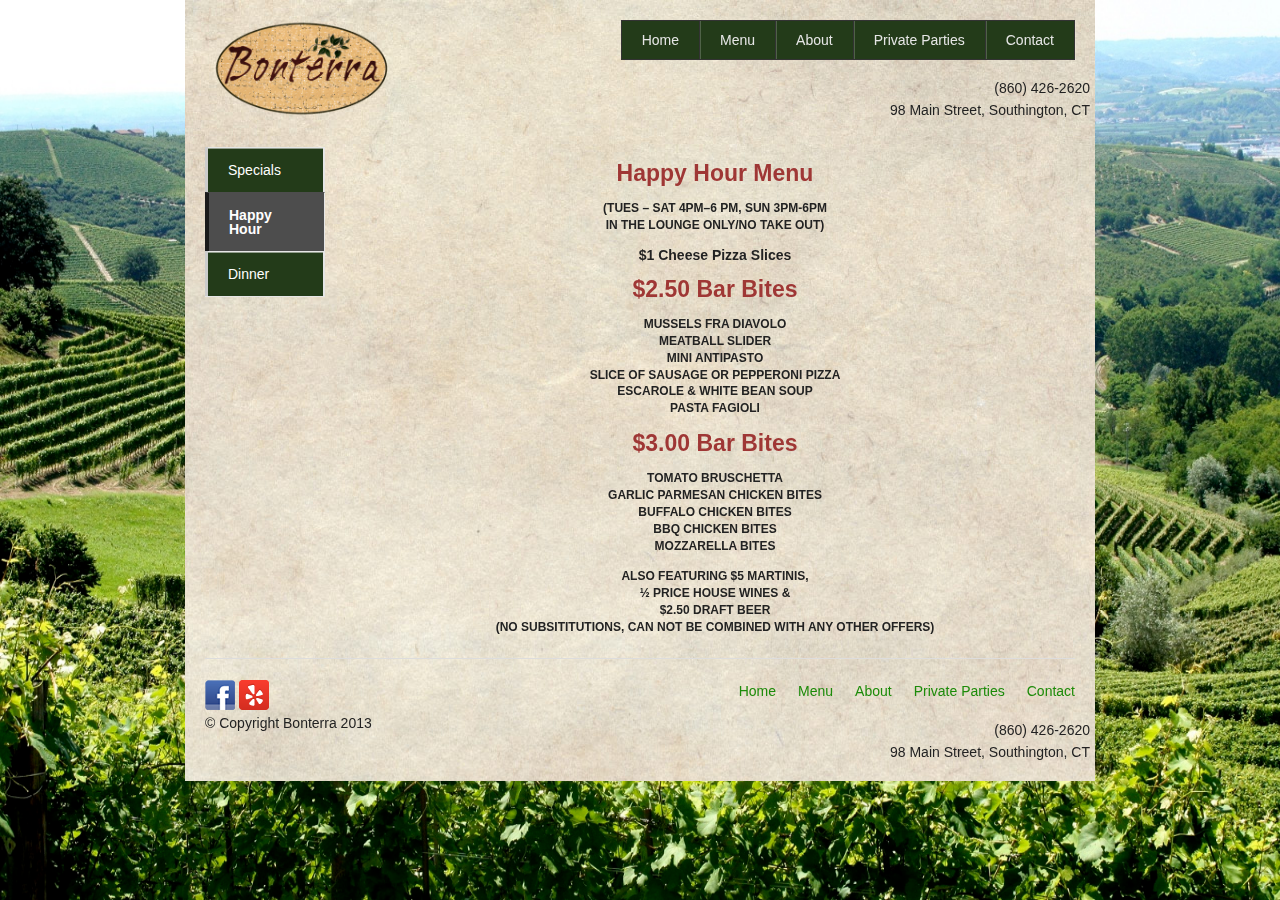
<file: dev/bonterra/menu-happy.html>
<!DOCTYPE html>

<!-- paulirish.com/2008/conditional-stylesheets-vs-css-hacks-answer-neither/ -->
<!--[if lt IE 7]> <html class="no-js lt-ie9 lt-ie8 lt-ie7" lang="en"> <![endif]-->
<!--[if IE 7]>    <html class="no-js lt-ie9 lt-ie8" lang="en"> <![endif]-->
<!--[if IE 8]>    <html class="no-js lt-ie9" lang="en"> <![endif]-->
<!--[if gt IE 8]><!--> <html class="no-js" lang="en"> <!--<![endif]-->
<head>
  <meta charset="utf-8" />

  <!-- Set the viewport width to device width for mobile -->
  <meta name="viewport" content="width=device-width" />

  <title>Italian restaurant in Southington CT | Bonterra </title>
  
  <!-- Included CSS Files (Uncompressed) -->
  <!--
  <link rel="stylesheet" href="stylesheets/foundation.css">
  -->
  
  <!-- Included CSS Files (Compressed) -->
  <link rel="stylesheet" href="stylesheets/foundation.min.css">
  <link rel="stylesheet" href="stylesheets/app.css">
  <link rel="stylesheet" href="stylesheets/fc-webicons.css"> <!-- Webicons -->

  <script src="javascripts/modernizr.foundation.js"></script>

</head>
<body>

<!-- Background for site -->
<div id="back-stretch">
	<img id="bg" alt="Italian Vineyards" src="images/vineyard1-bg.jpg" />
</div>

<!-- Background for content -->
 <div class="row">
	<div class="twelve columns">
		<div id="para1">
		
  <!-- Header and Nav -->
  <div class="row">
    <div class="three columns">
      <h1 class="cushycms"><a href="index.html"><img alt="Bonterra Southington CT" src="images/logo.png" /></a></h1>
	</div>
    <div class="nine columns">
      <ul class="nav-bar right">
		<li><a href="index.html">Home</a></li>
        <li><a href="menu-specials.html">Menu</a></li>
		<li><a href="about.html">About</a></li>
        <li><a href="wineroom.html">Private Parties</a></li>
        <li><a href="location.html">Contact</a></li>
      </ul>
	</div>
	<div itemscope itemtype="http://schema.org/Place">
		<div itemprop="address" itemscope itemtype="http://schema.org/PostalAddress"> <span itemprop="streetAddress"><p class="text-right"><span itemprop="telephone">(860) 426-2620</span> <br>
		98 Main Street</span>, <span itemprop="addressLocality">Southington</span>, <span itemprop="addressRegion">CT</span></p>
		</div>
	</div>
  </div>
  <!-- End Header and Nav -->
  
<!-- Content -->
<div class="row">    
	<div class="two columns">
		<ul class="tabs vertical">
			<li ><a href="menu-specials.html">Specials</a></li>
			<li class="active"><a href="menu-happy.html">Happy Hour</a></li>
			<!--<li ><a href="menu-lunch.html">Lunch</a></li>-->
			<li ><a href="menu-dinner.html">Dinner</a></li>
		</ul>
	</div>
	<div class="ten columns text-center">
		<h4 style="color: #9F3735">Happy Hour Menu</h4>
		<p class="menu"><strong>(TUES – SAT 4PM–6 PM, SUN 3PM-6PM<br>
		IN THE LOUNGE ONLY/NO TAKE OUT)</strong><br></p>
		<h6>$1 Cheese Pizza Slices</h6>
		<h4 style="color: #9F3735">$2.50 Bar Bites</h4>
		<p class="menu"><strong>
			MUSSELS FRA DIAVOLO<br>
			MEATBALL SLIDER<br>
			MINI ANTIPASTO<br>
			SLICE OF SAUSAGE OR PEPPERONI PIZZA<br>
			ESCAROLE & WHITE BEAN SOUP<br>
			PASTA FAGIOLI<br></strong>
		</p>
		<h4 style="color: #9F3735">$3.00 Bar Bites</h4>
		<p class="menu"><strong>
			TOMATO BRUSCHETTA<br>
			GARLIC PARMESAN CHICKEN BITES<br>
			BUFFALO CHICKEN BITES<br>
			BBQ CHICKEN BITES<br>
			MOZZARELLA BITES<br></strong>
		</p><br>
		<p class="menu"><strong>
			ALSO FEATURING $5 MARTINIS,<br>
			½ PRICE HOUSE WINES & <br>
			$2.50 DRAFT BEER<br>
			(NO SUBSITITUTIONS, CAN NOT BE COMBINED WITH ANY OTHER OFFERS)</strong>
		</p>



	</div>
</div>
  
  <!-- Footer -->
  
  <footer class="row">
    <div class="twelve columns">
      <hr />
      <div class="row">
        <div class="six columns">
          <a href="https://www.facebook.com/BonterraCT" target="_blank"><img alt="Facebook" title="Like us on Facebook" src="images/fairhead-icons/fc-webicon-facebook-m.png"/></a>
		  <a href="http://www.yelp.com/biz/bonterra-italian-bistro-southington" target="_blank"><img alt="Yelp" title="Yelp Reviews" src="images/fairhead-icons/fc-webicon-yelp-m.png"/></a>
		  <p>&copy; Copyright Bonterra 2013</p>
        </div>
        <div class="six columns">
          <ul class="link-list right">
			<li><a href="index.html">Home</a></li>
            <li><a href="menu-specials.html">Menu</a></li>
			<li><a href="about.html">About</a></li>
            <li><a href="wineroom.html">Private Parties</a></li>
            <li><a href="location.html">Contact</a></li>
          </ul>
        </div>
		<div itemscope itemtype="http://schema.org/Place">
			<div itemprop="address" itemscope itemtype="http://schema.org/PostalAddress"> <span itemprop="streetAddress"><p class="text-right"><span itemprop="telephone">(860) 426-2620</span> <br>
			98 Main Street</span>, <span itemprop="addressLocality">Southington</span>, <span itemprop="addressRegion">CT</span></p>
			</div>
		</div>
      </div>
    </div>
 </footer>
  </div>
 </div>
</div> 
  
  <!-- Included JS Files (Uncompressed) -->
  <!--
  
  <script src="javascripts/jquery.js"></script>
  
  <script src="javascripts/jquery.foundation.mediaQueryToggle.js"></script>
  
  <script src="javascripts/jquery.foundation.forms.js"></script>
  
  <script src="javascripts/jquery.event.move.js"></script>
  
  <script src="javascripts/jquery.event.swipe.js"></script>
  
  <script src="javascripts/jquery.foundation.reveal.js"></script>
  
  <script src="javascripts/jquery.foundation.orbit.js"></script>
  
  <script src="javascripts/jquery.foundation.navigation.js"></script>
  
  <script src="javascripts/jquery.foundation.buttons.js"></script>
  
  <script src="javascripts/jquery.foundation.tabs.js"></script>
  
  <script src="javascripts/jquery.foundation.tooltips.js"></script>
  
  <script src="javascripts/jquery.foundation.accordion.js"></script>
  
  <script src="javascripts/jquery.placeholder.js"></script>
  
  <script src="javascripts/jquery.foundation.alerts.js"></script>
  
  <script src="javascripts/jquery.foundation.topbar.js"></script>
  
  <script src="javascripts/jquery.foundation.joyride.js"></script>
  
  <script src="javascripts/jquery.foundation.clearing.js"></script>
  
  <script src="javascripts/jquery.foundation.magellan.js"></script>
  
  -->
  
  <!-- Included JS Files (Compressed) -->
  <script src="javascripts/jquery.js"></script>
  <script src="javascripts/foundation.min.js"></script>
  
  <!-- Initialize JS Plugins -->
  <script src="javascripts/app.js"></script>

  <script type="text/javascript">
     $(window).load(function() {
         $('#slider').orbit({
			bullets: true
		});
     });
  </script>
  
</body>
</html>
</file>
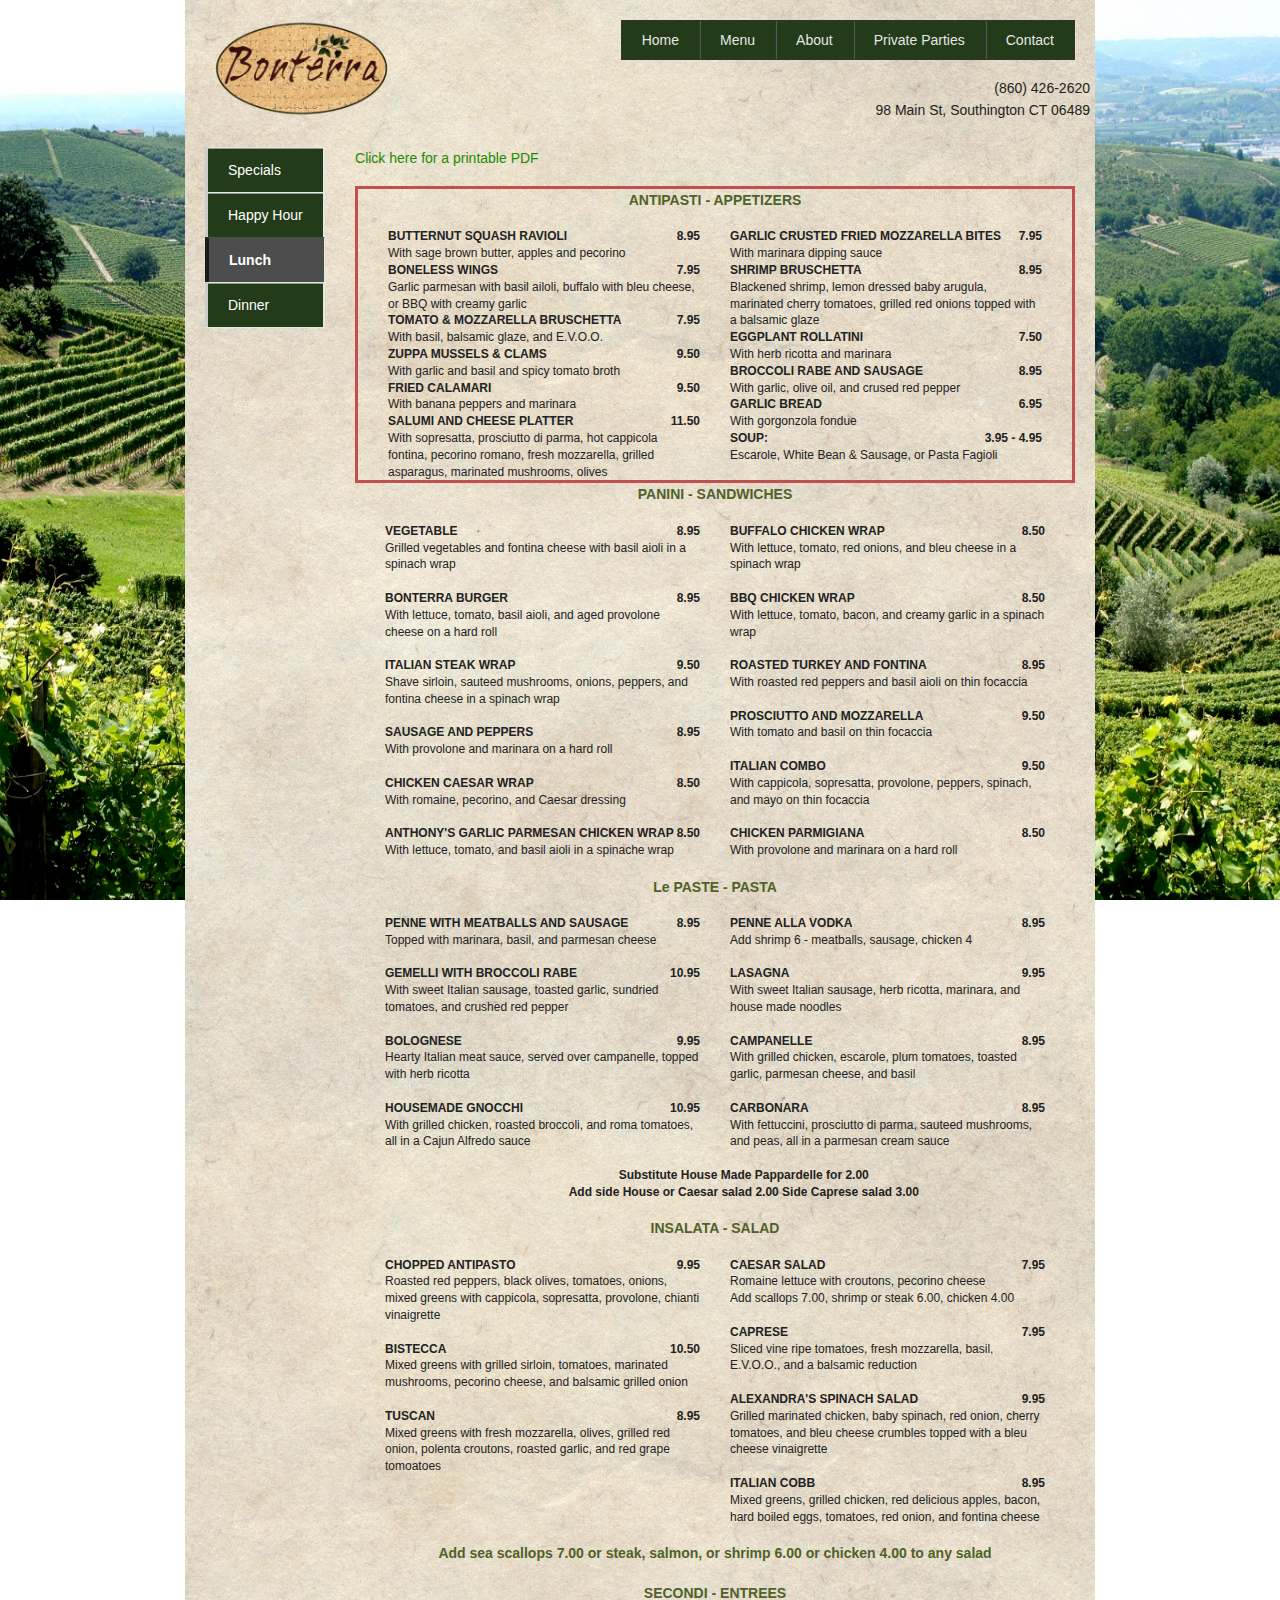
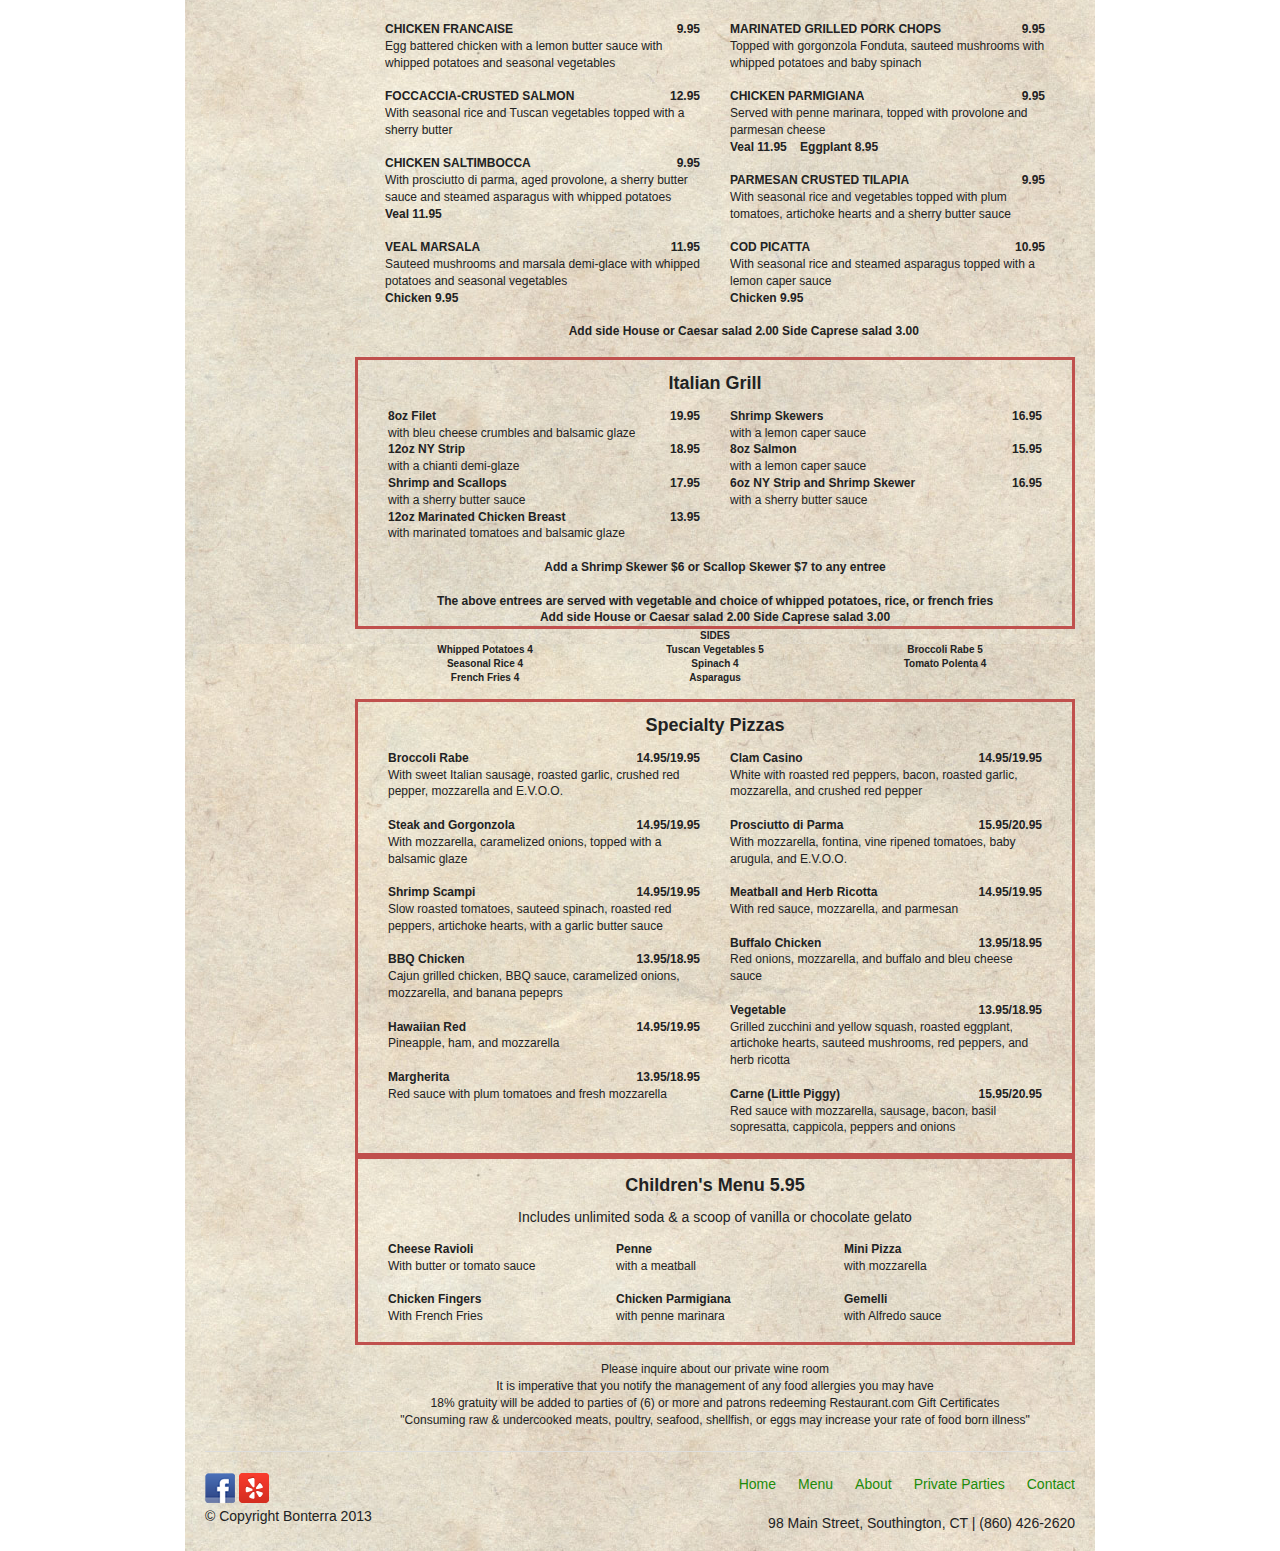
<file: dev/bonterra/menu-lunch.html>
<!DOCTYPE html>

<!-- paulirish.com/2008/conditional-stylesheets-vs-css-hacks-answer-neither/ -->
<!--[if lt IE 7]> <html class="no-js lt-ie9 lt-ie8 lt-ie7" lang="en"> <![endif]-->
<!--[if IE 7]>    <html class="no-js lt-ie9 lt-ie8" lang="en"> <![endif]-->
<!--[if IE 8]>    <html class="no-js lt-ie9" lang="en"> <![endif]-->
<!--[if gt IE 8]><!--> <html class="no-js" lang="en"> <!--<![endif]-->
<head>
  <meta charset="utf-8" />

  <!-- Set the viewport width to device width for mobile -->
  <meta name="viewport" content="width=device-width" />

  <title>Italian restaurant in Southington CT | Bonterra </title>
  
  <!-- Included CSS Files (Uncompressed) -->
  <!--
  <link rel="stylesheet" href="stylesheets/foundation.css">
  -->
  
  <!-- Included CSS Files (Compressed) -->
  <link rel="stylesheet" href="stylesheets/foundation.min.css">
  <link rel="stylesheet" href="stylesheets/app.css">
  <link rel="stylesheet" href="stylesheets/fc-webicons.css"> <!-- Webicons -->


  <script src="javascripts/modernizr.foundation.js"></script>



</head>
<body>

<!-- Background for site -->
<div id="back-stretch">
	<img id="bg" alt="herbs" src="images/vineyard1-bg.jpg" />
</div>

<!-- Background for content -->
 <div class="row">
	<div class="twelve columns">
		<div id="para1">
		
  <!-- Header and Nav -->
  <div class="row">
    <div class="three columns">
      <h1 class="cushycms"><a href="index.html"><img alt="Bonterra Southington CT" src="images/logo.png" /></a></h1>
	</div>
    <div class="nine columns">
      <ul class="nav-bar right">
			<li><a href="index.html">Home</a></li>
			<li><a href="menu-specials.html">Menu</a></li>
			<li><a href="about.html">About</a></li>
            <li><a href="wineroom.html">Private Parties</a></li>
            <li><a href="location.html">Contact</a></li>
      </ul>
	</div>
	<p class="text-right">
		(860) 426-2620 <br/>
		98 Main St, Southington CT 06489
	</p>
  </div>
  <!-- End Header and Nav -->
  
<div class="row">    
	<div class="two columns">
		<ul class="tabs vertical">
			<li ><a href="menu-specials.html">Specials</a></li>
			<li ><a href="menu-happy.html">Happy Hour</a></li>
			<li class="active"><a href="menu-lunch.html">Lunch</a></li>
			<li ><a href="menu-dinner.html">Dinner</a></li>
		</ul>
	</div>
	<div class="ten columns">
		<p><a href="Bonterra_Lunch.pdf">Click here for a printable PDF</a></p>
		<div class="twelve columns text-center menuborder">
				<p style="color:#4F6228"><strong>ANTIPASTI - APPETIZERS</strong></p>
				<div class="six columns">
					<p class="menu text-left">
						<strong>BUTTERNUT SQUASH RAVIOLI <span class="right">8.95</span></strong><br>
						With sage brown butter, apples and pecorino<br>
						<strong>BONELESS WINGS <span class="right">7.95</span></strong><br>
						Garlic parmesan with basil ailoli, buffalo with bleu cheese, or BBQ with creamy garlic<br>
						<strong>TOMATO & MOZZARELLA BRUSCHETTA <span class="right">7.95</span></strong><br>
						With basil, balsamic glaze, and E.V.O.O.<br>
						<strong>ZUPPA MUSSELS & CLAMS <span class="right">9.50</span></strong><br>
						With garlic and basil and spicy tomato broth<br>
						<strong>FRIED CALAMARI <span class="right">9.50</span></strong><br>
						With banana peppers and marinara<br>
						<strong>SALUMI AND CHEESE PLATTER <span class="right">11.50<span></strong><br>
						With sopresatta, prosciutto di parma, hot cappicola fontina, pecorino romano, fresh mozzarella, grilled asparagus, marinated mushrooms, olives<br>
					</p>
				</div>
				<div class="six columns">
					<p class="menu text-left">
						<strong>GARLIC CRUSTED FRIED MOZZARELLA BITES <span class="right">7.95</span></strong><br>
						With marinara dipping sauce<br>
						<strong>SHRIMP BRUSCHETTA <span class="right">8.95</span></strong><br>
						Blackened shrimp, lemon dressed baby arugula, marinated cherry tomatoes, grilled red onions topped with a balsamic glaze<br>
						<strong>EGGPLANT ROLLATINI <span class="right">7.50</span></strong><br>
						With herb ricotta and marinara<br>
						<strong>BROCCOLI RABE AND SAUSAGE <span class="right">8.95</span></strong><br>
						With garlic, olive oil, and crused red pepper<br>
						<strong>GARLIC BREAD <span class="right">6.95</span></strong><br>
						With gorgonzola fondue<br>
						<strong>SOUP: <span class="right">3.95 - 4.95</span></strong><br>
						Escarole, White Bean & Sausage, or Pasta Fagioli<br>
						
					</p>
				</div>
			</div>
			<div class="twelve columns text-center">
				<p style="color:#4F6228"><strong>PANINI - SANDWICHES</strong></p>
					<div class="six columns">
						<p class="menu text-left">
							<strong>VEGETABLE <span class="right">8.95</span></strong><br>
							Grilled vegetables and fontina cheese with basil aioli in a spinach wrap<br><br>
							<strong>BONTERRA BURGER <span class="right">8.95</span></strong><br>
							With lettuce, tomato, basil aioli, and aged provolone cheese on a hard roll<br><br>
							<strong>ITALIAN STEAK WRAP <span class="right">9.50</span></strong><br>
							Shave sirloin, sauteed mushrooms, onions, peppers, and fontina cheese in a spinach wrap<br><br>
							<strong>SAUSAGE AND PEPPERS <span class="right">8.95</span></strong><br>
							With provolone and marinara on a hard roll<br><br>
							<strong>CHICKEN CAESAR WRAP <span class="right">8.50</span></strong><br>
							With romaine, pecorino, and Caesar dressing<br><br>
							<strong>ANTHONY'S GARLIC PARMESAN CHICKEN WRAP <span class="right">8.50</span></strong><br>
							With lettuce, tomato, and basil aioli in a spinache wrap<br><br>
						</p>
					</div>
					<div class="six columns">
						<p class="menu text-left">
							<strong>BUFFALO CHICKEN WRAP <span class="right">8.50</span></strong><br>
							With lettuce, tomato, red onions, and bleu cheese in a spinach wrap<br><br>
							<strong>BBQ CHICKEN WRAP <span class="right">8.50</span></strong><br>
							With lettuce, tomato, bacon, and creamy garlic in a spinach wrap<br><br>
							<strong>ROASTED TURKEY AND FONTINA <span class="right">8.95</span></strong><br>
							With roasted red peppers and basil aioli on thin focaccia<br><br>
							<strong>PROSCIUTTO AND MOZZARELLA <span class="right">9.50</span></strong><br>
							With tomato and basil on thin focaccia<br><br>
							<strong>ITALIAN COMBO <span class="right">9.50</span></strong><br>
							With cappicola, sopresatta, provolone, peppers, spinach, and mayo on thin focaccia<br><br>
							<strong>CHICKEN PARMIGIANA <span class="right">8.50</span></strong><br>
							With provolone and marinara on a hard roll<br><br>
						</p>
					</div>
			</div>
			<div class="twelve columns text-center">
				<p style="color:#4F6228"><strong>Le PASTE - PASTA</strong></p>
					<div class="six columns">
						<p class="menu text-left">
							<strong>PENNE WITH MEATBALLS AND SAUSAGE <span class="right">8.95</span></strong><br>
							Topped with marinara, basil, and parmesan cheese<br><br>
							<strong>GEMELLI WITH BROCCOLI RABE <span class="right">10.95</span></strong><br>
							With sweet Italian sausage, toasted garlic, sundried tomatoes, and crushed red pepper<br><br>
							<strong>BOLOGNESE <span class="right">9.95</span></strong><br>
							Hearty Italian meat sauce, served over campanelle, topped with herb ricotta<br><br>
							<strong>HOUSEMADE GNOCCHI <span class="right">10.95</span></strong><br>
							With grilled chicken, roasted broccoli, and roma tomatoes, all in a Cajun Alfredo sauce<br><br>
						</p>
					</div>
					<div class="six columns">
						<p class="menu text-left">
							<strong>PENNE ALLA VODKA <span class="right">8.95</span></strong><br>
							Add shrimp 6 - meatballs, sausage, chicken 4<br><br>
							<strong>LASAGNA <span class="right">9.95</span></strong><br>
							With sweet Italian sausage, herb ricotta, marinara, and house made noodles<br><br>
							<strong>CAMPANELLE <span class="right">8.95</span></strong><br>
							With grilled chicken, escarole, plum tomatoes, toasted garlic, parmesan cheese, and basil<br><br>
							<strong>CARBONARA <span class="right">8.95</span></strong><br>
							With fettuccini, prosciutto di parma, sauteed mushrooms, and peas, all in a parmesan cream sauce<br>
						</p>
					</div>
					<p class="menu seven columns pull-two">
						<strong>Substitute House Made Pappardelle for 2.00<br>
						Add side House or Caesar salad 2.00 Side Caprese salad 3.00</strong><br><br>
					</p>
			</div>
			<div class="twelve columns text-center">
				<p style="color:#4f6228"><strong>INSALATA - SALAD</strong></p>
					<div class="six columns">
						<p class="menu text-left">
							<strong>CHOPPED ANTIPASTO <span class="right">9.95</span></strong><br>
							Roasted red peppers, black olives, tomatoes, onions, mixed greens with cappicola, sopresatta, provolone, chianti vinaigrette<br><br>
							<strong>BISTECCA <span class="right">10.50</span></strong><br>
							Mixed greens with grilled sirloin, tomatoes, marinated mushrooms, pecorino cheese, and balsamic grilled onion<br><br>
							<strong>TUSCAN <span class="right">8.95</span></strong><br>
							Mixed greens with fresh mozzarella, olives, grilled red onion, polenta croutons, roasted garlic, and red grape tomoatoes<br><br>
						</p>
					</div>
					<div class="six columns">
						<p class="menu text-left">
							<strong>CAESAR SALAD <span class="right">7.95</span></strong><br>
							Romaine lettuce with croutons, pecorino cheese<br>
							Add scallops 7.00, shrimp or steak 6.00, chicken 4.00<br><br>
							<strong>CAPRESE <span class="right">7.95</span></strong><br>
							Sliced vine ripe tomatoes, fresh mozzarella, basil, E.V.O.O., and a balsamic reduction<br><br>
							<strong>ALEXANDRA'S SPINACH SALAD <span class="right">9.95</span></strong><br>
							Grilled marinated chicken, baby spinach, red onion, cherry tomatoes, and bleu cheese crumbles topped with a bleu cheese vinaigrette<br><br>
							<strong>ITALIAN COBB <span class="right">8.95</span></strong><br>
							Mixed greens, grilled chicken, red delicious apples, bacon, hard boiled eggs, tomatoes, red onion, and fontina cheese<br><br>
						</p>
					</div>
				<p style="color:#4f6228"><strong>Add sea scallops 7.00 or steak, salmon, or shrimp 6.00 or chicken 4.00 to any salad</strong></p>	
			</div>
			<div class="twelve columns text-center">
				<p style="color:#4f6228"><strong>SECONDI - ENTREES</strong></p>
				<div class="six columns">
					<p class="menu text-left">
						<strong>CHICKEN FRANCAISE <span class="right">9.95</span></strong><br>
						Egg battered chicken with a lemon butter sauce with whipped potatoes and seasonal vegetables<br><br>
						<strong>FOCCACCIA-CRUSTED SALMON <span class="right">12.95</span></strong><br>
						With seasonal rice and Tuscan vegetables topped with a sherry butter<br><br>
						<strong>CHICKEN SALTIMBOCCA <span class="right">9.95</span></strong><br>
						With prosciutto di parma, aged provolone, a sherry butter sauce and steamed asparagus with whipped potatoes<br>
						<strong>Veal 11.95</strong><br><br>
						<strong>VEAL MARSALA <span class="right">11.95</span></strong><br>
						Sauteed mushrooms and marsala demi-glace with whipped potatoes and seasonal vegetables<br>
						<strong>Chicken 9.95</strong><br><br>
					</p>
				</div>
				<div class="six columns">
					<p class="menu text-left">
						<strong>MARINATED GRILLED PORK CHOPS <span class="right">9.95</span></strong><br>
						Topped with gorgonzola Fonduta, sauteed mushrooms with whipped potatoes and baby spinach<br><br>
						<strong>CHICKEN PARMIGIANA <span class="right">9.95</span></strong><br>
						Served with penne marinara, topped with provolone and parmesan cheese<br>
						<strong>Veal 11.95 &nbsp;&nbsp; Eggplant 8.95</strong><br><br>
						<strong>PARMESAN CRUSTED TILAPIA <span class="right">9.95</span></strong><br>
						With seasonal rice and vegetables topped with plum tomatoes, artichoke hearts and a sherry butter sauce<br><br>
						<strong>COD PICATTA <span class="right">10.95</span></strong><br>
						With seasonal rice and steamed asparagus topped with a lemon caper sauce<br>
						<strong>Chicken 9.95</strong><br><br>
					</p>
				</div>
				<p class="menu seven columns pull-two">
					<strong>Add side House or Caesar salad 2.00 Side Caprese salad 3.00</strong><br><br>
				</p>
			</div>
			<div class="twelve columns text-center menuborder">
				<h5><strong>Italian Grill</strong><h5>
				<div class="six columns">
					<p class="menu text-left">
						<strong>8oz Filet <span class="right">19.95</span></strong><br>
						with bleu cheese crumbles and balsamic glaze<br>
						<strong>12oz NY Strip <span class="right">18.95</span></strong><br>
						with a chianti demi-glaze<br>
						<strong>Shrimp and Scallops <span class="right">17.95</span></strong><br>
						with a sherry butter sauce<br>
						<strong>12oz Marinated Chicken Breast <span class="right">13.95</span></strong><br>
						with marinated tomatoes and balsamic glaze<br><br>
					</p>
				</div>
				<div class="six columns">
					<p class="menu text-left">
						<strong>Shrimp Skewers <span class="right">16.95</span></strong><br>
						with a lemon caper sauce<br>
						<strong>8oz Salmon <span class="right">15.95</span></strong><br>
						with a lemon caper sauce<br>
						<strong>6oz NY Strip and Shrimp Skewer <span class="right">16.95</span></strong><br>
						with a sherry butter sauce<br><br>
					</p>
				</div>
					<p class="menu text-center twelve columns">
						<strong>
						Add a Shrimp Skewer $6 or Scallop Skewer $7 to any entree<br><br>
						The above entrees are served with vegetable and choice of whipped potatoes, rice, or french fries<br>
						Add side House or Caesar salad 2.00 Side Caprese salad 3.00<br>
						</strong>
					</p>
			</div>
			<div class="twelve columns text-center">
				<p class="menusmall">
					SIDES
				</p>
				<div class="four columns">
					<p class="menusmall text-center">
						Whipped Potatoes 4<br>
						Seasonal Rice 4<br>
						French Fries 4<br>
					</p>
				</div>
				<div class="four columns">
					<p class="menusmall text-center">
						Tuscan Vegetables 5<br>
						Spinach 4<br>
						Asparagus<br>
					</p>
				</div>
				<div class="four columns">
					<p class="menusmall text-center">
						Broccoli Rabe 5<br>
						Tomato Polenta 4<br>
						<br><br>
					</p>
				</div>
			</div>
			<div class="twelve columns text-center menuborder">
				<h5><strong>Specialty Pizzas</strong></h5>
				<div class="six columns">
					<p class="menu text-left">
						<strong>Broccoli Rabe <span class="right">14.95/19.95</span></strong><br>
						With sweet Italian sausage, roasted garlic, crushed red pepper, mozzarella and E.V.O.O.<br><br>
						<strong>Steak and Gorgonzola <span class="right">14.95/19.95</span></strong><br>
						With mozzarella, caramelized onions, topped with a balsamic glaze<br><br>
						<strong>Shrimp Scampi <span class="right">14.95/19.95</span></strong><br>
						Slow roasted tomatoes, sauteed spinach, roasted red peppers, artichoke hearts, with a garlic butter sauce<br><br>
						<strong>BBQ Chicken <span class="right">13.95/18.95</span></strong><br>
						Cajun grilled chicken, BBQ sauce, caramelized onions, mozzarella, and banana pepeprs<br><br>
						<strong>Hawaiian Red <span class="right">14.95/19.95</span></strong><br>
						Pineapple, ham, and mozzarella<br><br>
						<strong>Margherita <span class="right">13.95/18.95</span></strong><br>
						Red sauce with plum tomatoes and fresh mozzarella<br><br>
					</p>
				</div>
				<div class="six columns">
					<p class="menu text-left">
						<strong>Clam Casino <span class="right">14.95/19.95</span></strong><br>
						White with roasted red peppers, bacon, roasted garlic, mozzarella, and crushed red pepper<br><br>
						<strong>Prosciutto di Parma <span class="right">15.95/20.95</span></strong><br>
						With mozzarella, fontina, vine ripened tomatoes, baby arugula, and E.V.O.O.<br><br>
						<strong>Meatball and Herb Ricotta <span class="right">14.95/19.95</span></strong><br>
						With red sauce, mozzarella, and parmesan<br><br>
						<strong>Buffalo Chicken <span class="right">13.95/18.95</span></strong><br>
						Red onions, mozzarella, and buffalo and bleu cheese sauce<br><br>
						<strong>Vegetable <span class="right">13.95/18.95</span></strong><br>
						Grilled zucchini and yellow squash, roasted eggplant, artichoke hearts, sauteed mushrooms, red peppers, and herb ricotta<br><br>
						<strong>Carne (Little Piggy) <span class="right">15.95/20.95</span></strong><br>
						Red sauce with mozzarella, sausage, bacon, basil sopresatta, cappicola, peppers and onions<br><br>
					</p>
				</div>
			</div>
			<div class="twelve columns text-center menuborder">
				<p><h5><strong>Children's Menu 5.95</strong></h5>
				Includes unlimited soda & a scoop of vanilla or chocolate gelato</p>
				<div class="four columns">
					<p class="menu text-left">
						<strong>Cheese Ravioli</strong><br>
						With butter or tomato sauce<br><br>
						<strong>Chicken Fingers</strong><br>
						With French Fries<br><br>
					</p>
				</div>
				<div class="four columns">
					<p class="menu text-left">
						<strong>Penne</strong><br>
						with a meatball<br><br>
						<strong>Chicken Parmigiana</strong><br>
						with penne marinara<br><br>
					</p>
				</div>
				<div class="four columns">
					<p class="menu text-left">
						<strong>Mini Pizza</strong><br>
						with mozzarella<br><br>
						<strong>Gemelli</strong><br>
						with Alfredo sauce<br><br>
					</p>
				</div>
			</div>
			<div class="twelve columns text-center">
				<p class="menu">
				<br>
					Please inquire about our private wine room<br>
					It is imperative that you notify the management of any food allergies you may have<br>
					18% gratuity will be added to parties of (6) or more and patrons redeeming Restaurant.com Gift Certificates<br>
					"Consuming raw & undercooked meats, poultry, seafood, shellfish, or eggs may increase your rate of food born illness"<br>
				</p>
			</div>
	</div>
</div>
  
  <!-- Footer -->
  
  <footer class="row">
    <div class="twelve columns">
      <hr />
      <div class="row">
        <div class="six columns">
          <a href="https://www.facebook.com/BonterraCT" target="_blank"><img alt="Facebook" title="Like us on Facebook" src="images/fairhead-icons/fc-webicon-facebook-m.png"/></a>
		  <a href="http://www.yelp.com/biz/bonterra-italian-bistro-southington" target="_blank"><img alt="Yelp" title="Yelp Reviews" src="images/fairhead-icons/fc-webicon-yelp-m.png"/></a>
		  <p>&copy; Copyright Bonterra 2013</p>
        </div>
        <div class="six columns">
          <ul class="link-list right">
			<li><a href="index.html">Home</a></li>
            <li><a href="menu-specials.html">Menu</a></li>
			<li><a href="about.html">About</a></li>
            <li><a href="wineroom.html">Private Parties</a></li>
            <li><a href="location.html">Contact</a></li>
          </ul>
		  <p class="right">98 Main Street, Southington, CT | (860) 426-2620</p>
        </div>
      </div>
    </div>
 </footer>
  </div>
 </div>
</div> 
  
  <!-- Included JS Files (Uncompressed) -->
  <!--
  
  <script src="javascripts/jquery.js"></script>
  
  <script src="javascripts/jquery.foundation.mediaQueryToggle.js"></script>
  
  <script src="javascripts/jquery.foundation.forms.js"></script>
  
  <script src="javascripts/jquery.event.move.js"></script>
  
  <script src="javascripts/jquery.event.swipe.js"></script>
  
  <script src="javascripts/jquery.foundation.reveal.js"></script>
  
  <script src="javascripts/jquery.foundation.orbit.js"></script>
  
  <script src="javascripts/jquery.foundation.navigation.js"></script>
  
  <script src="javascripts/jquery.foundation.buttons.js"></script>
  
  <script src="javascripts/jquery.foundation.tabs.js"></script>
  
  <script src="javascripts/jquery.foundation.tooltips.js"></script>
  
  <script src="javascripts/jquery.foundation.accordion.js"></script>
  
  <script src="javascripts/jquery.placeholder.js"></script>
  
  <script src="javascripts/jquery.foundation.alerts.js"></script>
  
  <script src="javascripts/jquery.foundation.topbar.js"></script>
  
  <script src="javascripts/jquery.foundation.joyride.js"></script>
  
  <script src="javascripts/jquery.foundation.clearing.js"></script>
  
  <script src="javascripts/jquery.foundation.magellan.js"></script>
  
  -->
  
  <!-- Included JS Files (Compressed) -->
  <script src="javascripts/jquery.js"></script>
  <script src="javascripts/foundation.min.js"></script>
  
  <!-- Initialize JS Plugins -->
  <script src="javascripts/app.js"></script>

  <script type="text/javascript">
     $(window).load(function() {
         $('#slider').orbit({
			bullets: true
		});
     });
  </script>
  
</body>
</html>
</file>
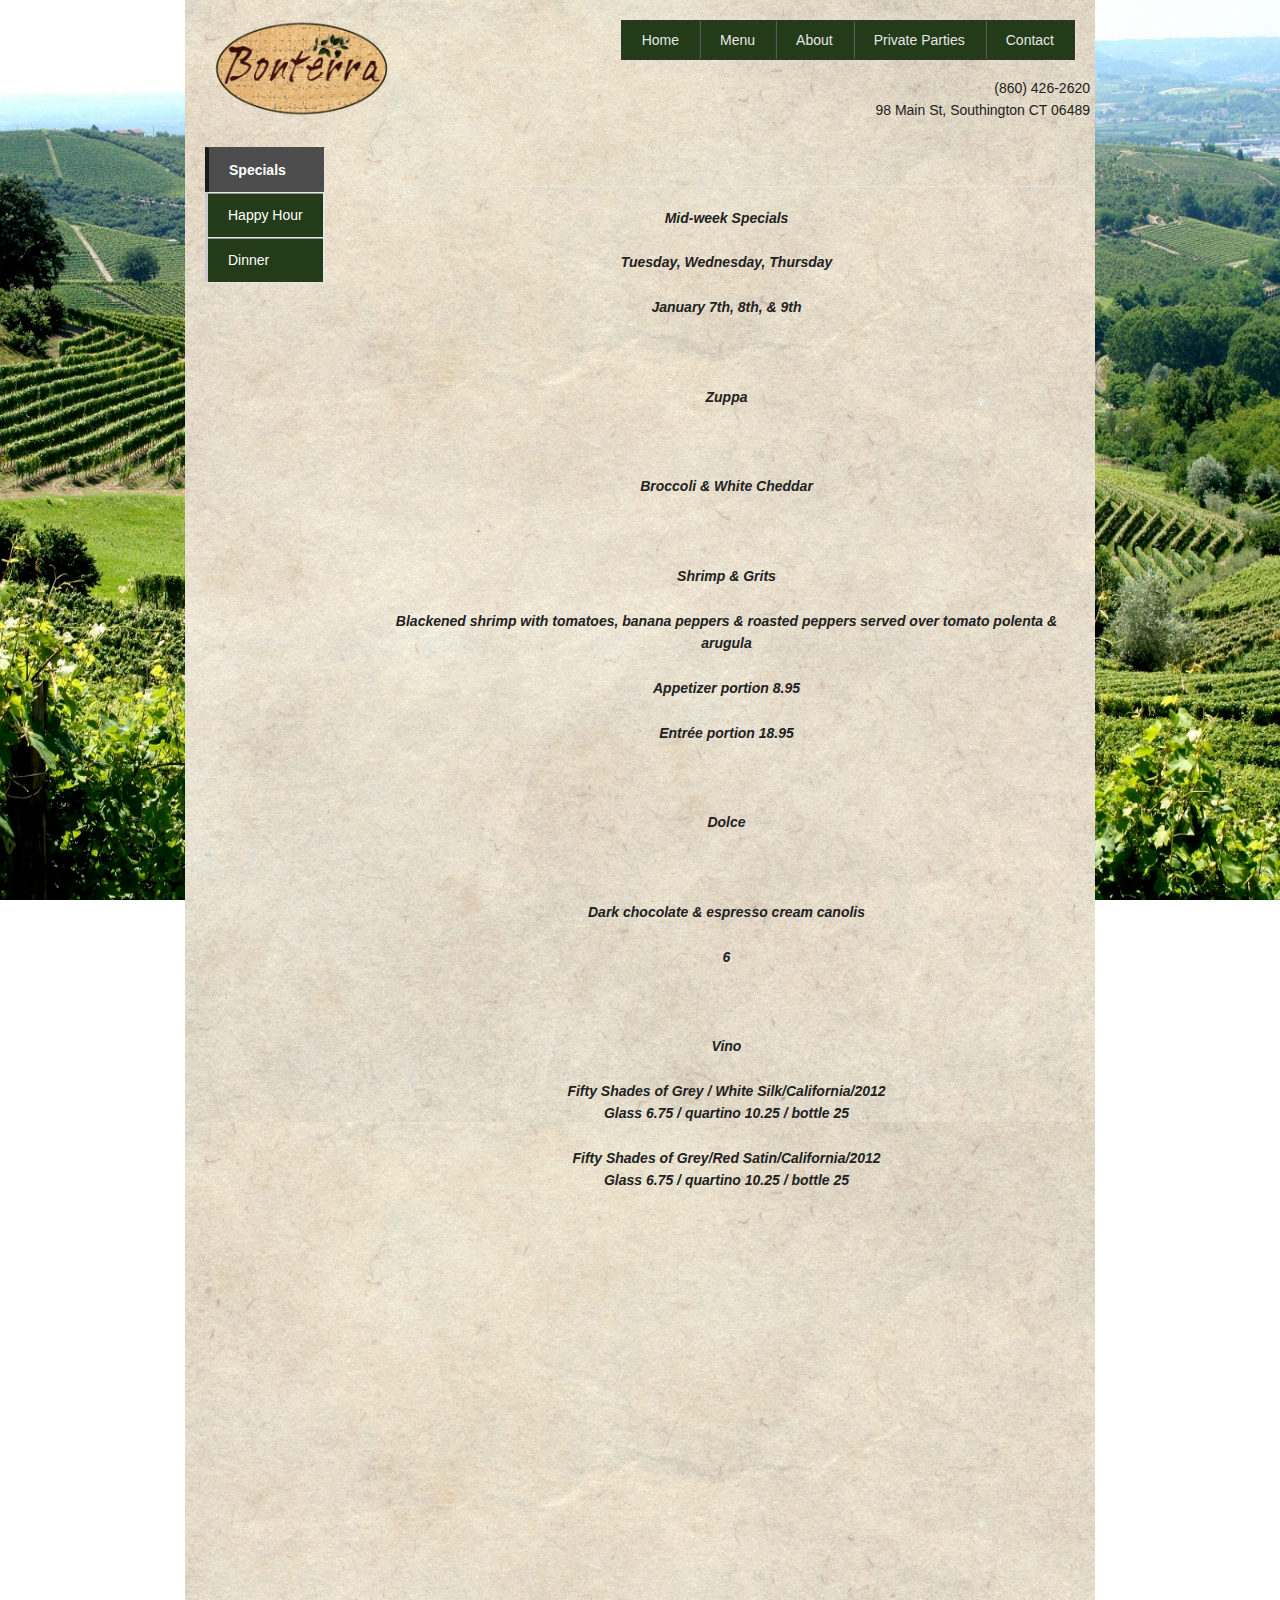
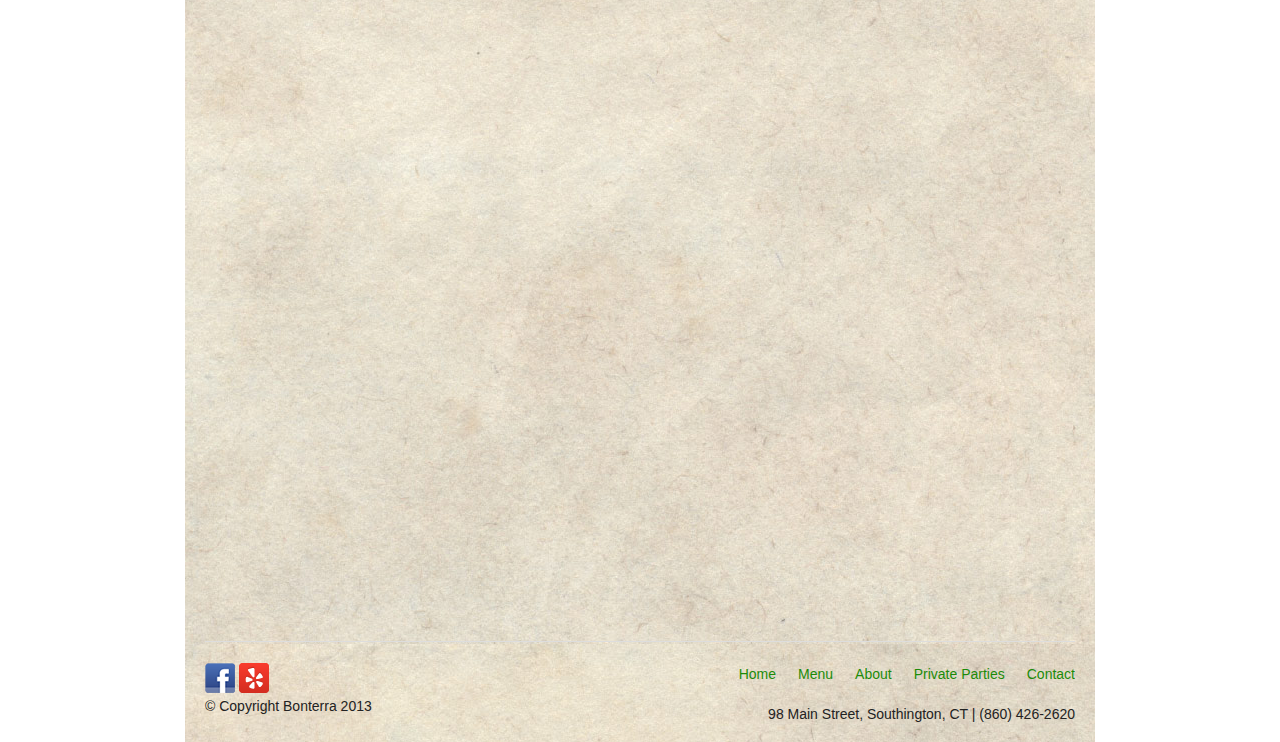
<file: dev/bonterra/menu-specials.html>
<!DOCTYPE html>

<!-- paulirish.com/2008/conditional-stylesheets-vs-css-hacks-answer-neither/ -->
<!--[if lt IE 7]> <html class="no-js lt-ie9 lt-ie8 lt-ie7" lang="en"> <![endif]-->
<!--[if IE 7]>    <html class="no-js lt-ie9 lt-ie8" lang="en"> <![endif]-->
<!--[if IE 8]>    <html class="no-js lt-ie9" lang="en"> <![endif]-->
<!--[if gt IE 8]><!--> <html class="no-js" lang="en"> <!--<![endif]-->
<head>
  <meta charset="utf-8" />

  <!-- Set the viewport width to device width for mobile -->
  <meta name="viewport" content="width=device-width" />

  <title>Italian restaurant in Southington CT | Bonterra | Specials </title>
  
  <!-- Included CSS Files (Uncompressed) -->
  <!--
  <link rel="stylesheet" href="stylesheets/foundation.css">
  -->
  
  <!-- Included CSS Files (Compressed) -->
  <link rel="stylesheet" href="stylesheets/foundation.min.css">
  <link rel="stylesheet" href="stylesheets/app.css">
  <link rel="stylesheet" href="stylesheets/fc-webicons.css"> <!-- Webicons -->


  <script src="javascripts/modernizr.foundation.js"></script>



</head>
<body>

<!-- Background for site -->
<div id="back-stretch">
	<img id="bg" alt="herbs" src="images/vineyard1-bg.jpg" />
</div>

<!-- Background for content -->
 <div class="row">
	<div class="twelve columns">
		<div id="para1">
  <!-- Header and Nav -->
  
  <div class="row">
    <div class="three columns">
      <h1 class="cushycms"><a href="index.html"><img alt="Bonterra Southington CT" src="images/logo.png" /></a></h1>
    </div>
    <div class="nine columns">
      <ul class="nav-bar right">
		<li><a href="index.html">Home</a></li>
        <li><a href="menu-specials.html">Menu</a></li>
		<li><a href="about.html">About</a></li>
        <li><a href="wineroom.html">Private Parties</a></li>
        <li><a href="location.html">Contact</a></li>
      </ul>
	</div>
	<p class="text-right">
		(860) 426-2620 <br>
		98 Main St, Southington CT 06489
	</p>
  </div>
  
  <!-- End Header and Nav -->
<div class="row">    
	<div class="two columns">
		<ul class="tabs vertical">
			<li class="active"><a href="menu-specials.html">Specials</a></li>
			<li ><a href="menu-happy.html">Happy Hour</a></li>
			<!--<li ><a href="menu-lunch.html">Lunch</a></li>-->
			<li ><a href="menu-dinner.html">Dinner</a></li>
		</ul>
	</div>
	<div class="ten columns">
		<dl class="tabs">
			<!--<dd><a href="#lunch">Lunch Specials</a></dd>-->
			<!--<dd class="active"><a href="#dinner">Dinner Specials</a></dd>
			<!--<dd><a href="#event">Thanksgiving Dinner</a></dd>-->
        </dl>

      <ul class="tabs-content">
        <!--<li title="Lunch Specials" class="active cushycms text-left" style="margin-left:23px" id="lunchTab"><div style="text-align: center;"><br />
<br />
&nbsp;<br />
<br />
<br />
&nbsp;<br />
&nbsp;</div>
</li>-->
        <li title="Dinner Specials" class="active cushycms text-left" style="margin-left:23px" id="dinnerTab"><div style="text-align: center;"><strong><em>Mid-week Specials<br />
<br />
Tuesday, Wednesday, Thursday<br />
<br />
January 7th, 8th, &amp; 9th<br />
<br />
&nbsp;<br />
<br />
Zuppa<br />
<br />
&nbsp;<br />
<br />
Broccoli &amp; White Cheddar<br />
<br />
&nbsp;<br />
<br />
Shrimp &amp; Grits<br />
<br />
Blackened shrimp with tomatoes, banana peppers &amp; roasted peppers served over tomato polenta &amp; arugula<br />
<br />
Appetizer portion 8.95<br />
<br />
Entr&eacute;e portion 18.95<br />
<br />
&nbsp;<br />
<br />
Dolce<br />
<br />
&nbsp;<br />
<br />
Dark chocolate &amp; espresso cream canolis<br />
<br />
6<br />
<br />
&nbsp;&nbsp;<br />
&nbsp;<br />
Vino<br />
&nbsp;<br />
Fifty Shades of Grey / White Silk/California/2012<br />
Glass 6.75 / quartino 10.25 / bottle 25<br />
&nbsp;<br />
Fifty Shades of Grey/Red Satin/California/2012<br />
Glass 6.75 / quartino 10.25 / bottle 25</em></strong><br />
<br />
<strong><em>&nbsp;</em></strong><br />
<br />
<br />
<br />
<br />
<br />
<br />
<br />
<br />
<br />
<br />
<br />
<br />
<br />
<br />
<br />
<br />
<br />
<br />
<br />
<br />
<br />
<br />
<br />
<br />
<br />
<br />
<strong><em>&nbsp;<br />
<br />
<br />
&nbsp;<br />
<br />
<br />
&nbsp;<br />
&nbsp;<br />
<br />
<br />
&nbsp;<br />
<br />
<br />
&nbsp;<br />
<br />
<br />
&nbsp;</em></strong></div>
</li>
<li title="Thanksgiving Dinner" class="cushycms text-left" style="margin-left:23px" id="eventTab"><div style="text-align: center;"><br />
<br />
<br />
<br />
<br />
<br />
<br />
<br />
<br />
<br />
<br />
<br />
<br />
&nbsp;</div>
</li>
      </ul>
	</div>
</div>
  
  <!-- Footer -->
  
  <footer class="row">
    <div class="twelve columns">
      <hr />
      <div class="row">
        <div class="six columns">
          <a href="https://www.facebook.com/BonterraCT" target="_blank"><img alt="Facebook" title="Like us on Facebook" src="images/fairhead-icons/fc-webicon-facebook-m.png"/></a>
		  <a href="http://www.yelp.com/biz/bonterra-italian-bistro-southington" target="_blank"><img alt="Yelp" title="Yelp Reviews" src="images/fairhead-icons/fc-webicon-yelp-m.png"/></a>
		  <p>&copy; Copyright Bonterra 2013</p>
        </div>
        <div class="six columns">
          <ul class="link-list right">
			<li><a href="index.html">Home</a></li>
            <li><a href="menu-specials.html">Menu</a></li>
			<li><a href="about.html">About</a></li>
            <li><a href="wineroom.html">Private Parties</a></li>
            <li><a href="location.html">Contact</a></li>
          </ul>
		  <p class="right">98 Main Street, Southington, CT | (860) 426-2620</p>
        </div>
      </div>
    </div>
  </footer>
  </div>
 </div>
</div> 
  
  <!-- Included JS Files (Uncompressed) -->
  <!--
  
  <script src="javascripts/jquery.js"></script>
  
  <script src="javascripts/jquery.foundation.mediaQueryToggle.js"></script>
  
  <script src="javascripts/jquery.foundation.forms.js"></script>
  
  <script src="javascripts/jquery.event.move.js"></script>
  
  <script src="javascripts/jquery.event.swipe.js"></script>
  
  <script src="javascripts/jquery.foundation.reveal.js"></script>
  
  <script src="javascripts/jquery.foundation.orbit.js"></script>
  
  <script src="javascripts/jquery.foundation.navigation.js"></script>
  
  <script src="javascripts/jquery.foundation.buttons.js"></script>
  
  <script src="javascripts/jquery.foundation.tabs.js"></script>
  
  <script src="javascripts/jquery.foundation.tooltips.js"></script>
  
  <script src="javascripts/jquery.foundation.accordion.js"></script>
  
  <script src="javascripts/jquery.placeholder.js"></script>
  
  <script src="javascripts/jquery.foundation.alerts.js"></script>
  
  <script src="javascripts/jquery.foundation.topbar.js"></script>
  
  <script src="javascripts/jquery.foundation.joyride.js"></script>
  
  <script src="javascripts/jquery.foundation.clearing.js"></script>
  
  <script src="javascripts/jquery.foundation.magellan.js"></script>
  
  -->
  
  <!-- Included JS Files (Compressed) -->
  <script src="javascripts/jquery.js"></script>
  <script src="javascripts/foundation.min.js"></script>
  
  <!-- Initialize JS Plugins -->
  <script src="javascripts/app.js"></script>

  <script type="text/javascript">
     $(window).load(function() {
         $('#slider').orbit({
			bullets: true
		});
     });
  </script>
  
</body>
</html>
</file>
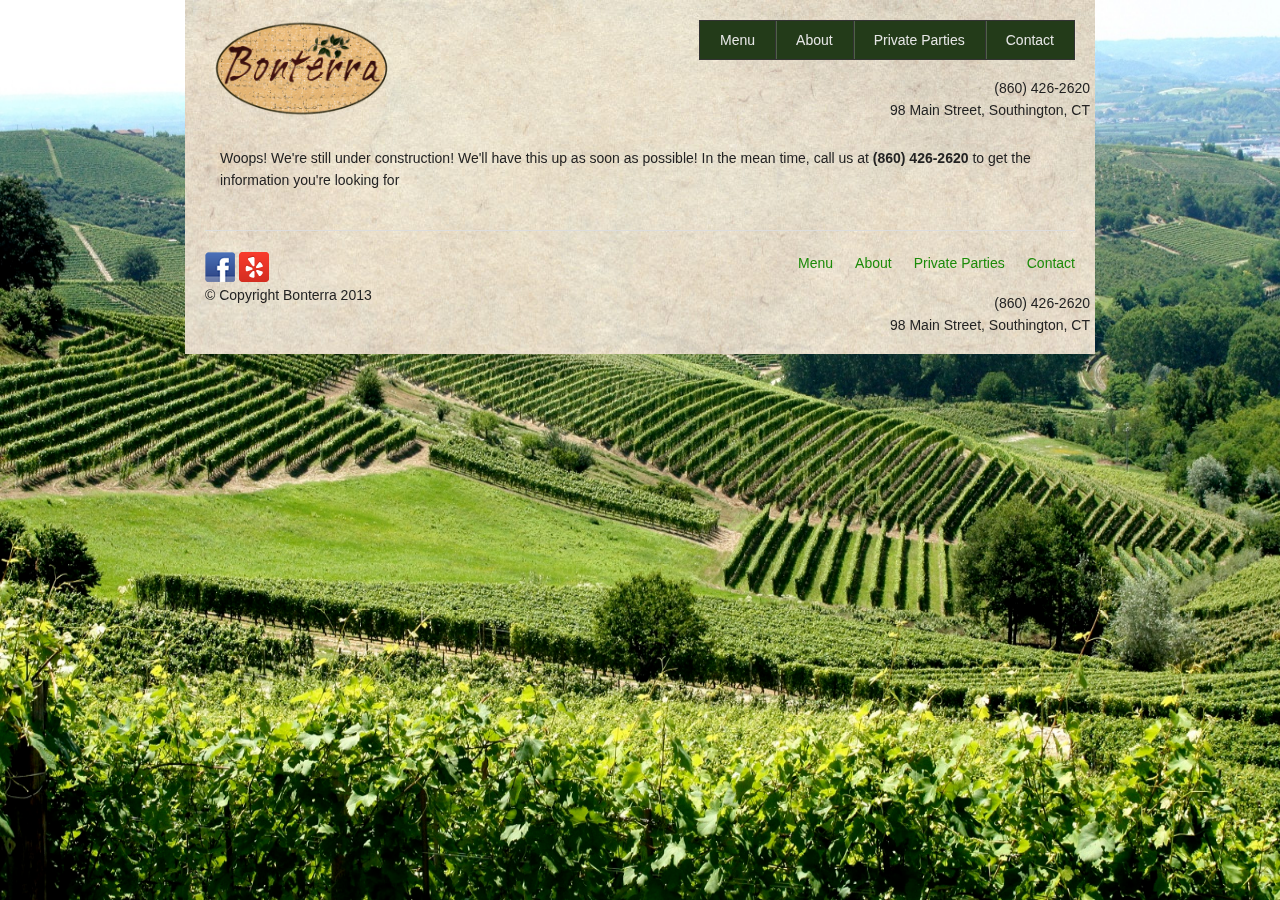
<file: dev/bonterra/template.html>
<!DOCTYPE html>

<!-- paulirish.com/2008/conditional-stylesheets-vs-css-hacks-answer-neither/ -->
<!--[if lt IE 7]> <html class="no-js lt-ie9 lt-ie8 lt-ie7" lang="en"> <![endif]-->
<!--[if IE 7]>    <html class="no-js lt-ie9 lt-ie8" lang="en"> <![endif]-->
<!--[if IE 8]>    <html class="no-js lt-ie9" lang="en"> <![endif]-->
<!--[if gt IE 8]><!--> <html class="no-js" lang="en"> <!--<![endif]-->
<head>
  <meta charset="utf-8" />

  <!-- Set the viewport width to device width for mobile -->
  <meta name="viewport" content="width=device-width" />

  <title>Italian restaurant in Southington CT | Bonterra </title>
  
  <!-- Included CSS Files (Uncompressed) -->
  <!--
  <link rel="stylesheet" href="stylesheets/foundation.css">
  -->
  
  <!-- Included CSS Files (Compressed) -->
  <link rel="stylesheet" href="stylesheets/foundation.min.css">
  <link rel="stylesheet" href="stylesheets/app.css">
  <link rel="stylesheet" href="stylesheets/fc-webicons.css"> <!-- Webicons -->

  <script src="javascripts/modernizr.foundation.js"></script>

</head>
<body>

<!-- Background for site -->
<div id="back-stretch">
	<img id="bg" alt="herbs" src="images/vineyard1-bg.jpg" />
</div>

<!-- Background for content -->
 <div class="row">
	<div class="twelve columns">
		<div id="para1">
		
  <!-- Header and Nav -->
  <div class="row">
    <div class="three columns">
      <h1 class="cushycms"><a href="index.html"><img alt="Bonterra Southington CT" src="images/logo.png" /></a></h1>
	</div>
    <div class="nine columns">
      <ul class="nav-bar right">
        <li><a href="menu-specials.html">Menu</a></li>
        <li><a href="about.html">About</a></li>
        <li><a href="wineroom.html">Private Parties</a></li>
        <li><a href="location.html">Contact</a></li>
      </ul>
	</div>
	<div itemscope itemtype="http://schema.org/Place">
		<div itemprop="address" itemscope itemtype="http://schema.org/PostalAddress"> <span itemprop="streetAddress"><p class="text-right"><span itemprop="telephone">(860) 426-2620</span> <br>
		98 Main Street</span>, <span itemprop="addressLocality">Southington</span>, <span itemprop="addressRegion">CT</span></p>
		</div>
	</div>
  </div>
  <!-- End Header and Nav -->
  
<!-- Content -->

<div class="twelve columns">
	<p>Woops! We're still under construction! We'll have this up as soon as possible! In the mean time, call us at <strong>(860) 426-2620</strong> to get the information you're looking for</p>
</div>
  
  <!-- Footer -->
  
  <footer class="row">
    <div class="twelve columns">
      <hr />
      <div class="row">
        <div class="six columns">
          <a href="https://www.facebook.com/BonterraCT" target="_blank"><img alt="Facebook" title="Like us on Facebook" src="images/fairhead-icons/fc-webicon-facebook-m.png"/></a>
		  <a href="http://www.yelp.com/biz/bonterra-italian-bistro-southington" target="_blank"><img alt="Yelp" title="Yelp Reviews" src="images/fairhead-icons/fc-webicon-yelp-m.png"/></a>
		  <p>&copy; Copyright Bonterra 2013</p>
        </div>
        <div class="six columns">
          <ul class="link-list right">
            <li><a href="menu-specials.html">Menu</a></li>
            <li><a href="about.html">About</a></li>
            <li><a href="wineroom.html">Private Parties</a></li>
            <li><a href="location.html">Contact</a></li>
          </ul>
        </div>
		<div itemscope itemtype="http://schema.org/Place">
			<div itemprop="address" itemscope itemtype="http://schema.org/PostalAddress"> <span itemprop="streetAddress"><p class="text-right"><span itemprop="telephone">(860) 426-2620</span> <br>
			98 Main Street</span>, <span itemprop="addressLocality">Southington</span>, <span itemprop="addressRegion">CT</span></p>
			</div>
		</div>
      </div>
    </div>
 </footer>
  </div>
 </div>
</div> 
  
  <!-- Included JS Files (Uncompressed) -->
  <!--
  
  <script src="javascripts/jquery.js"></script>
  
  <script src="javascripts/jquery.foundation.mediaQueryToggle.js"></script>
  
  <script src="javascripts/jquery.foundation.forms.js"></script>
  
  <script src="javascripts/jquery.event.move.js"></script>
  
  <script src="javascripts/jquery.event.swipe.js"></script>
  
  <script src="javascripts/jquery.foundation.reveal.js"></script>
  
  <script src="javascripts/jquery.foundation.orbit.js"></script>
  
  <script src="javascripts/jquery.foundation.navigation.js"></script>
  
  <script src="javascripts/jquery.foundation.buttons.js"></script>
  
  <script src="javascripts/jquery.foundation.tabs.js"></script>
  
  <script src="javascripts/jquery.foundation.tooltips.js"></script>
  
  <script src="javascripts/jquery.foundation.accordion.js"></script>
  
  <script src="javascripts/jquery.placeholder.js"></script>
  
  <script src="javascripts/jquery.foundation.alerts.js"></script>
  
  <script src="javascripts/jquery.foundation.topbar.js"></script>
  
  <script src="javascripts/jquery.foundation.joyride.js"></script>
  
  <script src="javascripts/jquery.foundation.clearing.js"></script>
  
  <script src="javascripts/jquery.foundation.magellan.js"></script>
  
  -->
  
  <!-- Included JS Files (Compressed) -->
  <script src="javascripts/jquery.js"></script>
  <script src="javascripts/foundation.min.js"></script>
  
  <!-- Initialize JS Plugins -->
  <script src="javascripts/app.js"></script>

  <script type="text/javascript">
     $(window).load(function() {
         $('#slider').orbit({
			bullets: true
		});
     });
  </script>
  
</body>
</html>
</file>
<file: dev/bonterra/stylesheets/app.css>
/* Artfully masterminded by ZURB  */

/* -------------------------------------------------- 
   Table of Contents
-----------------------------------------------------
:: Shared Styles
:: Page Name 1
:: Page Name 2
*/


/* -----------------------------------------
   Shared Styles
----------------------------------------- */



/* -----------------------------------------
   Page Name 1
----------------------------------------- */




/* -----------------------------------------
   Page Name 2
----------------------------------------- */
</file>
<file: dev/bonterra/stylesheets/fc-webicons.css>
/* FC Webicons by Fairhead Creative http://fairheadcreative.com */

.fc-webicon { display: inline-block; background-size: 100%; width: 30px; height: 30px; text-indent: -999em; text-align: left; -moz-box-shadow: 0 1px 0 rgba(0, 0, 0, 0.5); -webkit-box-shadow: 0 1px 0 rgba(0, 0, 0, 0.5); box-shadow: 0 1px 0 rgba(0, 0, 0, 0.5); -moz-border-radius: 5px; -webkit-border-radius: 5px; border-radius: 5px; margin-bottom: 5px; }
.fc-webicon:hover { margin: -1px 0 1px; -moz-box-shadow: 0 2px 0 rgba(0, 0, 0, 0.25); -webkit-box-shadow: 0 2px 0 rgba(0, 0, 0, 0.25); box-shadow: 0 2px 0 rgba(0, 0, 0, 0.25); }
.fc-webicon.small { width: 20px; height: 20px; -moz-border-radius: 3px; -webkit-border-radius: 3px; border-radius: 3px; }
.fc-webicon.large { width: 48px; height: 48px; -moz-border-radius: 6px; -webkit-border-radius: 6px; border-radius: 6px; }

/* About.me */
.no-svg .fc-webicon.aboutme { background: url("../images/fairhead-icons/fc-webicon-aboutme-m.png"); }
.no-svg .fc-webicon.aboutme.large { background: url("../images/fairhead-icons/fc-webicon-aboutme.png"); }
.no-svg .fc-webicon.aboutme.small { background: url("../images/fairhead-icons/fc-webicon-aboutme-s.png"); }
.svg .fc-webicon.aboutme { background: url("../images/fairhead-icons/fc-webicon-aboutme.svg"); }

/* ADN (App.net) */
.no-svg .fc-webicon.adn { background: url("../images/fairhead-icons/fc-webicon-adn-m.png"); }
.no-svg .fc-webicon.adn.large { background: url("../images/fairhead-icons/fc-webicon-adn.png"); }
.no-svg .fc-webicon.adn.small { background: url("../images/fairhead-icons/fc-webicon-adn-s.png"); }
.svg .fc-webicon.adn { background: url("../images/fairhead-icons/fc-webicon-adn.svg"); }

/* Android */
.no-svg .fc-webicon.android { background: url("../images/fairhead-icons/fc-webicon-android-m.png"); }
.no-svg .fc-webicon.android.large { background: url("../images/fairhead-icons/fc-webicon-android.png"); }
.no-svg .fc-webicon.android.small { background: url("../images/fairhead-icons/fc-webicon-android-s.png"); }
.svg .fc-webicon.android { background: url("../images/fairhead-icons/fc-webicon-android.svg"); }

/* Apple */
.no-svg .fc-webicon.apple { background: url("../images/fairhead-icons/fc-webicon-apple-m.png"); }
.no-svg .fc-webicon.apple.large { background: url("../images/fairhead-icons/fc-webicon-apple.png"); }
.no-svg .fc-webicon.apple.small { background: url("../images/fairhead-icons/fc-webicon-apple-s.png"); }
.svg .fc-webicon.apple { background: url("../images/fairhead-icons/fc-webicon-apple.svg"); }

/* Behance */
.no-svg .fc-webicon.behance { background: url("../images/fairhead-icons/fc-webicon-behance-m.png"); }
.no-svg .fc-webicon.behance.large { background: url("../images/fairhead-icons/fc-webicon-behance.png"); }
.no-svg .fc-webicon.behance.small { background: url("../images/fairhead-icons/fc-webicon-behance-s.png"); }
.svg .fc-webicon.behance { background: url("../images/fairhead-icons/fc-webicon-behance.svg"); }

/* Bitbucket */
.no-svg .fc-webicon.bitbucket { background: url("../images/fairhead-icons/fc-webicon-bitbucket-m.png"); }
.no-svg .fc-webicon.bitbucket.large { background: url("../images/fairhead-icons/fc-webicon-bitbucket.png"); }
.no-svg .fc-webicon.bitbucket.small { background: url("../images/fairhead-icons/fc-webicon-bitbucket-s.png"); }
.svg .fc-webicon.bitbucket { background: url("../images/fairhead-icons/fc-webicon-bitbucket.svg"); }

/* Blogger */
.no-svg .fc-webicon.blogger { background: url("../images/fairhead-icons/fc-webicon-blogger-m.png"); }
.no-svg .fc-webicon.blogger.large { background: url("../images/fairhead-icons/fc-webicon-blogger"); }
.no-svg .fc-webicon.blogger.small { background: url("../images/fairhead-icons/fc-webicon-blogger-s.png"); }
.svg .fc-webicon.blogger { background: url("../images/fairhead-icons/fc-webicon-blogger"); }

/* Coderwall */
.no-svg .fc-webicon.coderwall { background: url("../images/fairhead-icons/fc-webicon-coderwall-m.png"); }
.no-svg .fc-webicon.coderwall.large { background: url("../images/fairhead-icons/fc-webicon-coderwall.png"); }
.no-svg .fc-webicon.coderwall.small { background: url("../images/fairhead-icons/fc-webicon-coderwall-s.png"); }
.svg .fc-webicon.coderwall { background: url("../images/fairhead-icons/fc-webicon-coderwall.svg"); }

/* Creative Cloud */
.no-svg .fc-webicon.creativecloud { background: url("../images/fairhead-icons/fc-webicon-creativecloud-m.png"); }
.no-svg .fc-webicon.creativecloud.large { background: url("../images/fairhead-icons/fc-webicon-creativecloud.png"); }
.no-svg .fc-webicon.creativecloud.small { background: url("../images/fairhead-icons/fc-webicon-creativecloud-s.png"); }
.svg .fc-webicon.creativecloud { background: url("../images/fairhead-icons/fc-webicon-creativecloud.svg"); }

/* Dribbble */
.no-svg .fc-webicon.dribbble { background: url("../images/fairhead-icons/fc-webicon-dribbble-m.png"); }
.no-svg .fc-webicon.dribbble.large { background: url("../images/fairhead-icons/fc-webicon-dribbble.png"); }
.no-svg .fc-webicon.dribbble.small { background: url("../images/fairhead-icons/fc-webicon-dribbble-s.png"); }
.svg .fc-webicon.dribbble { background: url("../images/fairhead-icons/fc-webicon-dribbble.svg"); }

/* Dropbox */
.no-svg .fc-webicon.dropbox { background: url("../images/fairhead-icons/fc-webicon-dropbox-m.png"); }
.no-svg .fc-webicon.dropbox.large { background: url("../images/fairhead-icons/fc-webicon-dropbox.png"); }
.no-svg .fc-webicon.dropbox.small { background: url("../images/fairhead-icons/fc-webicon-dropbox-s.png"); }
.svg .fc-webicon.dropbox { background: url("../images/fairhead-icons/fc-webicon-dropbox.svg"); }

/* Evernote */
.no-svg .fc-webicon.evernote { background: url("../images/fairhead-icons/fc-webicon-evernote-m.png"); }
.no-svg .fc-webicon.evernote.large { background: url("../images/fairhead-icons/fc-webicon-evernote.png"); }
.no-svg .fc-webicon.evernote.small { background: url("../images/fairhead-icons/fc-webicon-evernote-s.png"); }
.svg .fc-webicon.evernote { background: url("../images/fairhead-icons/fc-webicon-evernote.svg"); }

/* Facebook */
.no-svg .fc-webicon.facebook { background: url("../images/fairhead-icons/fc-webicon-facebook-m.png"); }
.no-svg .fc-webicon.facebook.large { background: url("../images/fairhead-icons/fc-webicon-facebook.png"); }
.no-svg .fc-webicon.facebook.small { background: url("../images/fairhead-icons/fc-webicon-facebook-s.png"); }
.svg .fc-webicon.facebook { background: url("../images/fairhead-icons/fc-webicon-facebook.svg"); }

/* Flickr */
.no-svg .fc-webicon.flickr { background: url("../images/fairhead-icons/fc-webicon-flickr-m.png"); }
.no-svg .fc-webicon.flickr.large { background: url("../images/fairhead-icons/fc-webicon-flickr.png"); }
.no-svg .fc-webicon.flickr.small { background: url("../images/fairhead-icons/fc-webicon-flickr-s.png"); }
.svg .fc-webicon.flickr { background: url("../images/fairhead-icons/fc-webicon-flickr.svg"); }

/* Foursquare */
.no-svg .fc-webicon.foursquare { background: url("../images/fairhead-icons/fc-webicon-foursquare-m.png"); }
.no-svg .fc-webicon.foursquare.large { background: url("../images/fairhead-icons/fc-webicon-foursquare.png"); }
.no-svg .fc-webicon.foursquare.small { background: url("../images/fairhead-icons/fc-webicon-foursquare-s.png"); }
.svg .fc-webicon.foursquare { background: url("../images/fairhead-icons/fc-webicon-foursquare.svg"); }

/* Git */
.no-svg .fc-webicon.git { background: url("../images/fairhead-icons/fc-webicon-git-m.png"); }
.no-svg .fc-webicon.git.large { background: url("../images/fairhead-icons/fc-webicon-git.png"); }
.no-svg .fc-webicon.git.small { background: url("../images/fairhead-icons/fc-webicon-git-s.png"); }
.svg .fc-webicon.git { background: url("../images/fairhead-icons/fc-webicon-git.svg"); }

/* Github */
.no-svg .fc-webicon.github { background: url("../images/fairhead-icons/fc-webicon-github-m.png"); }
.no-svg .fc-webicon.github.large { background: url("../images/fairhead-icons/fc-webicon-github.png"); }
.no-svg .fc-webicon.github.small { background: url("../images/fairhead-icons/fc-webicon-github-s.png"); }
.svg .fc-webicon.github { background: url("../images/fairhead-icons/fc-webicon-github.svg"); }

/* Google Play */
.no-svg .fc-webicon.googleplay { background: url("../images/fairhead-icons/fc-webicon-googleplay-m.png"); }
.no-svg .fc-webicon.googleplay.large { background: url("../images/fairhead-icons/fc-webicon-googleplay.png"); }
.no-svg .fc-webicon.googleplay.small { background: url("../images/fairhead-icons/fc-webicon-googleplay-s.png"); }
.svg .fc-webicon.googleplay { background: url("../images/fairhead-icons/fc-webicon-googleplay.svg"); }

/* Google+ */
.no-svg .fc-webicon.googleplus { background: url("../images/fairhead-icons/fc-webicon-googleplus-m.png"); }
.no-svg .fc-webicon.googleplus.large { background: url("../images/fairhead-icons/fc-webicon-googleplus.png"); }
.no-svg .fc-webicon.googleplus.small { background: url("../images/fairhead-icons/fc-webicon-googleplus-s.png"); }
.svg .fc-webicon.googleplus { background: url("../images/fairhead-icons/fc-webicon-googleplus.svg"); }

/* HTML5 */
.no-svg .fc-webicon.html5 { background: url("../images/fairhead-icons/fc-webicon-html5-m.png"); }
.no-svg .fc-webicon.html5.large { background: url("../images/fairhead-icons/fc-webicon-html5.png"); }
.no-svg .fc-webicon.html5.small { background: url("../images/fairhead-icons/fc-webicon-html5-s.png"); }
.svg .fc-webicon.html5 { background: url("../images/fairhead-icons/fc-webicon-html5.svg"); }

/* iCloud */
.no-svg .fc-webicon.icloud { background: url("../images/fairhead-icons/fc-webicon-icloud-m.png"); }
.no-svg .fc-webicon.icloud.large { background: url("../images/fairhead-icons/fc-webicon-icloud.png"); }
.no-svg .fc-webicon.icloud.small { background: url("../images/fairhead-icons/fc-webicon-icloud-s.png"); }
.svg .fc-webicon.icloud { background: url("../images/fairhead-icons/fc-webicon-icloud.svg"); }

/* Instagram */
.no-svg .fc-webicon.instagram { background: url("../images/fairhead-icons/fc-webicon-instagram-m.png"); }
.no-svg .fc-webicon.instagram.large { background: url("../images/fairhead-icons/fc-webicon-instagram.png"); }
.no-svg .fc-webicon.instagram.small { background: url("../images/fairhead-icons/fc-webicon-instagram-s.png"); }
.svg .fc-webicon.instagram { background: url("../images/fairhead-icons/fc-webicon-instagram.svg"); }

/* Last.fm */
.no-svg .fc-webicon.lastfm { background: url("../images/fairhead-icons/fc-webicon-lastfm-m.png"); }
.no-svg .fc-webicon.lastfm.large { background: url("../images/fairhead-icons/fc-webicon-lastfm.png"); }
.no-svg .fc-webicon.lastfm.small { background: url("../images/fairhead-icons/fc-webicon-lastfm-s.png"); }
.svg .fc-webicon.lastfm { background: url("../images/fairhead-icons/fc-webicon-lastfm.svg"); }

/* LinkedIn */
.no-svg .fc-webicon.linkedin { background: url("../images/fairhead-icons/fc-webicon-linkedin-m.png"); }
.no-svg .fc-webicon.linkedin.large { background: url("../images/fairhead-icons/fc-webicon-linkedin.png"); }
.no-svg .fc-webicon.linkedin.small { background: url("../images/fairhead-icons/fc-webicon-linkedin-s.png"); }
.svg .fc-webicon.linkedin { background: url("../images/fairhead-icons/fc-webicon-linkedin.svg"); }

/* Mail */
.no-svg .fc-webicon.mail { background: url("../images/fairhead-icons/fc-webicon-mail-m.png"); }
.no-svg .fc-webicon.mail.large { background: url("../images/fairhead-icons/fc-webicon-mail.png"); }
.no-svg .fc-webicon.mail.small { background: url("../images/fairhead-icons/fc-webicon-mail-s.png"); }
.svg .fc-webicon.mail { background: url("../images/fairhead-icons/fc-webicon-mail.svg"); }

/* Mixi */
.no-svg .fc-webicon.mixi { background: url("../images/fairhead-icons/fc-webicon-mixi-m.png"); }
.no-svg .fc-webicon.mixi.large { background: url("../images/fairhead-icons/fc-webicon-mixi.png"); }
.no-svg .fc-webicon.mixi.small { background: url("../images/fairhead-icons/fc-webicon-mixi-s.png"); }
.svg .fc-webicon.mixi { background: url("../images/fairhead-icons/fc-webicon-mixi.svg"); }

/* MSN */
.no-svg .fc-webicon.msn { background: url("../images/fairhead-icons/fc-webicon-msn-m.png"); }
.no-svg .fc-webicon.msn.large { background: url("../images/fairhead-icons/fc-webicon-msn.png"); }
.no-svg .fc-webicon.msn.small { background: url("../images/fairhead-icons/fc-webicon-msn-s.png"); }
.svg .fc-webicon.msn { background: url("../images/fairhead-icons/fc-webicon-msn.svg"); }

/* Pinterest */
.no-svg .fc-webicon.pinterest { background: url("../images/fairhead-icons/fc-webicon-pinterest-m.png"); }
.no-svg .fc-webicon.pinterest.large { background: url("../images/fairhead-icons/fc-webicon-pinterest.png"); }
.no-svg .fc-webicon.pinterest.small { background: url("../images/fairhead-icons/fc-webicon-pinterest-s.png"); }
.svg .fc-webicon.pinterest { background: url("../images/fairhead-icons/fc-webicon-pinterest.svg"); }

/* PocketApp */
.no-svg .fc-webicon.pocket { background: url("../images/fairhead-icons/fc-webicon-pocketapp-m.png"); }
.no-svg .fc-webicon.pocket.large { background: url("../images/fairhead-icons/fc-webicon-pocketapp.png"); }
.no-svg .fc-webicon.pocket.small { background: url("../images/fairhead-icons/fc-webicon-pocketapp-s.png"); }
.svg .fc-webicon.pocket { background: url("../images/fairhead-icons/fc-webicon-pocketapp.svg"); }

/* Quora */
.no-svg .fc-webicon.quora { background: url("../images/fairhead-icons/fc-webicon-quora-m.png"); }
.no-svg .fc-webicon.quora.large { background: url("../images/fairhead-icons/fc-webicon-quora.png"); }
.no-svg .fc-webicon.quora.small { background: url("../images/fairhead-icons/fc-webicon-quora-s.png"); }
.svg .fc-webicon.quora { background: url("../images/fairhead-icons/fc-webicon-quora.svg"); }

/* Orkut */
.no-svg .fc-webicon.orkut { background: url("../images/fairhead-icons/fc-webicon-orkut-m.png"); }
.no-svg .fc-webicon.orkut.large { background: url("../images/fairhead-icons/fc-webicon-orkut.png"); }
.no-svg .fc-webicon.orkut.small { background: url("../images/fairhead-icons/fc-webicon-orkut-s.png"); }
.svg .fc-webicon.orkut { background: url("../images/fairhead-icons/fc-webicon-orkut.svg"); }

/* Mercurial */
.no-svg .fc-webicon.mercurial { background: url("../images/fairhead-icons/fc-webicon-mercurial-m.png"); }
.no-svg .fc-webicon.mercurial.large { background: url("../images/fairhead-icons/fc-webicon-mercurial.png"); }
.no-svg .fc-webicon.mercurial.small { background: url("../images/fairhead-icons/fc-webicon-mercurial-s.png"); }
.svg .fc-webicon.mercurial { background: url("../images/fairhead-icons/fc-webicon-mercurial.svg"); }

/* Rdio */
.no-svg .fc-webicon.rdio { background: url("../images/fairhead-icons/fc-webicon-rdio-m.png"); }
.no-svg .fc-webicon.rdio.large { background: url("../images/fairhead-icons/fc-webicon-rdio.png"); }
.no-svg .fc-webicon.rdio.small { background: url("../images/fairhead-icons/fc-webicon-rdio-s.png"); }
.svg .fc-webicon.rdio { background: url("../images/fairhead-icons/fc-webicon-rdio.svg"); }

/* Renren */
.no-svg .fc-webicon.renren { background: url("../images/fairhead-icons/fc-webicon-renren-m.png"); }
.no-svg .fc-webicon.renren.large { background: url("../images/fairhead-icons/fc-webicon-renren.png"); }
.no-svg .fc-webicon.renren.small { background: url("../images/fairhead-icons/fc-webicon-renren-s.png"); }
.svg .fc-webicon.renren { background: url("../images/fairhead-icons/fc-webicon-renren.svg"); }

/* RSS */
.no-svg .fc-webicon.rss { background: url("../images/fairhead-icons/fc-webicon-rss-m.png"); }
.no-svg .fc-webicon.rss.large { background: url("../images/fairhead-icons/fc-webicon-rss.png"); }
.no-svg .fc-webicon.rss.small { background: url("../images/fairhead-icons/fc-webicon-rss-s.png"); }
.svg .fc-webicon.rss { background: url("../images/fairhead-icons/fc-webicon-rss.svg"); }

/* Skitch */
.no-svg .fc-webicon.skitch { background: url("../images/fairhead-icons/fc-webicon-skitch-m.png"); }
.no-svg .fc-webicon.skitch.large { background: url("../images/fairhead-icons/fc-webicon-skitch.png"); }
.no-svg .fc-webicon.skitch.small { background: url("../images/fairhead-icons/fc-webicon-skitch-s.png"); }
.svg .fc-webicon.skitch { background: url("../images/fairhead-icons/fc-webicon-skitch.svg"); }

/* Skype */
.no-svg .fc-webicon.skype { background: url("../images/fairhead-icons/fc-webicon-skype-m.png"); }
.no-svg .fc-webicon.skype.large { background: url("../images/fairhead-icons/fc-webicon-skype.png"); }
.no-svg .fc-webicon.skype.small { background: url("../images/fairhead-icons/fc-webicon-skype-s.png"); }
.svg .fc-webicon.skype { background: url("../images/fairhead-icons/fc-webicon-skype.svg"); }

/* SoundCloud */
.no-svg .fc-webicon.soundcloud { background: url("../images/fairhead-icons/fc-webicon-soundcloud-m.png"); }
.no-svg .fc-webicon.soundcloud.large { background: url("../images/fairhead-icons/fc-webicon-soundcloud.png"); }
.no-svg .fc-webicon.soundcloud.small { background: url("../images/fairhead-icons/fc-webicon-soundcloud-s.png"); }
.svg .fc-webicon.soundcloud { background: url("../images/fairhead-icons/fc-webicon-soundcloud.svg"); }

/* Spotify */
.no-svg .fc-webicon.spotify { background: url("../images/fairhead-icons/fc-webicon-spotify-m.png"); }
.no-svg .fc-webicon.spotify.large { background: url("../images/fairhead-icons/fc-webicon-spotify.png"); }
.no-svg .fc-webicon.spotify.small { background: url("../images/fairhead-icons/fc-webicon-spotify-s.png"); }
.svg .fc-webicon.spotify { background: url("../images/fairhead-icons/fc-webicon-spotify.svg"); }

/* Stack Overflow */
.no-svg .fc-webicon.stackoverflow { background: url("../images/fairhead-icons/fc-webicon-stackoverflow-m.png"); }
.no-svg .fc-webicon.stackoverflow.large { background: url("../images/fairhead-icons/fc-webicon-stackoverflow.png"); }
.no-svg .fc-webicon.stackoverflow.small { background: url("../images/fairhead-icons/fc-webicon-stackoverflow-s.png"); }
.svg .fc-webicon.stackoverflow { background: url("../images/fairhead-icons/fc-webicon-stackoverflow.svg"); }

/* StumbleUpon! */
.no-svg .fc-webicon.stumbleupon { background: url("../images/fairhead-icons/fc-webicon-stumbleupon-m.png"); }
.no-svg .fc-webicon.stumbleupon.large { background: url("../images/fairhead-icons/fc-webicon-stumbleupon.png"); }
.no-svg .fc-webicon.stumbleupon.small { background: url("../images/fairhead-icons/fc-webicon-stumbleupon-s.png"); }
.svg .fc-webicon.stumbleupon { background: url("../images/fairhead-icons/fc-webicon-stumbleupon.svg"); }

/* SVN */
.no-svg .fc-webicon.svn { background: url("../images/fairhead-icons/fc-webicon-svn-m.png"); }
.no-svg .fc-webicon.svn.large { background: url("../images/fairhead-icons/fc-webicon-svn.png"); }
.no-svg .fc-webicon.svn.small { background: url("../images/fairhead-icons/fc-webicon-svn-s.png"); }
.svg .fc-webicon.svn { background: url("../images/fairhead-icons/fc-webicon-svn.svg"); }

/* Tent */
.no-svg .fc-webicon.tent { background: url("../images/fairhead-icons/fc-webicon-tent-m.png"); }
.no-svg .fc-webicon.tent.large { background: url("../images/fairhead-icons/fc-webicon-tent.png"); }
.no-svg .fc-webicon.tent.small { background: url("../images/fairhead-icons/fc-webicon-tent-s.png"); }
.svg .fc-webicon.tent { background: url("../images/fairhead-icons/fc-webicon-tent.svg"); }

/* Trip Advisor */
.no-svg .fc-webicon.tripadvisor { background: url("../images/fairhead-icons/fc-webicon-tripadvisor-m.png"); }
.no-svg .fc-webicon.tripadvisor.large { background: url("../images/fairhead-icons/fc-webicon-tripadvisor.png"); }
.no-svg .fc-webicon.tripadvisor.small { background: url("../images/fairhead-icons/fc-webicon-tripadvisor-s.png"); }
.svg .fc-webicon.tripadvisor { background: url("../images/fairhead-icons/fc-webicon-tripadvisor.svg"); }

/* Tumblr */
.no-svg .fc-webicon.tumblr { background: url("../images/fairhead-icons/fc-webicon-tumblr-m.png"); }
.no-svg .fc-webicon.tumblr.large { background: url("../images/fairhead-icons/fc-webicon-tumblr.png"); }
.no-svg .fc-webicon.tumblr.small { background: url("../images/fairhead-icons/fc-webicon-tumblr-s.png"); }
.svg .fc-webicon.tumblr { background: url("../images/fairhead-icons/fc-webicon-tumblr.svg"); }

/* Twitter */
.no-svg .fc-webicon.twitter { background: url("../images/fairhead-icons/fc-webicon-twitter-m.png"); }
.no-svg .fc-webicon.twitter.large { background: url("../images/fairhead-icons/fc-webicon-twitter.png"); }
.no-svg .fc-webicon.twitter.small { background: url("../images/fairhead-icons/fc-webicon-twitter-s.png"); }
.svg .fc-webicon.twitter { background: url("../images/fairhead-icons/fc-webicon-twitter.svg"); }

/* Vimeo */
.no-svg .fc-webicon.vimeo { background: url("../images/fairhead-icons/fc-webicon-vimeo-m.png"); }
.no-svg .fc-webicon.vimeo.large { background: url("../images/fairhead-icons/fc-webicon-vimeo.png"); }
.no-svg .fc-webicon.vimeo.small { background: url("../images/fairhead-icons/fc-webicon-vimeo-s.png"); }
.svg .fc-webicon.vimeo { background: url("../images/fairhead-icons/fc-webicon-vimeo.svg"); }

/* Sina Weibo */
.no-svg .fc-webicon.weibo { background: url("../images/fairhead-icons/fc-webicon-weibo-m.png"); }
.no-svg .fc-webicon.weibo.large { background: url("../images/fairhead-icons/fc-webicon-weibo.png"); }
.no-svg .fc-webicon.weibo.small { background: url("../images/fairhead-icons/fc-webicon-weibo-s.png"); }
.svg .fc-webicon.weibo { background: url("../images/fairhead-icons/fc-webicon-weibo.svg"); }

/* Windows */
.no-svg .fc-webicon.windows { background: url("../images/fairhead-icons/fc-webicon-windows-m.png"); }
.no-svg .fc-webicon.windows.large { background: url("../images/fairhead-icons/fc-webicon-windows.png"); }
.no-svg .fc-webicon.windows.small { background: url("../images/fairhead-icons/fc-webicon-windows-s.png"); }
.svg .fc-webicon.windows { background: url("../images/fairhead-icons/fc-webicon-windows.svg"); }

/* Wordpress */
.no-svg .fc-webicon.wordpress { background: url("../images/fairhead-icons/fc-webicon-wordpress-m.png"); }
.no-svg .fc-webicon.wordpress.large { background: url("../images/fairhead-icons/fc-webicon-wordpress.png"); }
.no-svg .fc-webicon.wordpress.small { background: url("../images/fairhead-icons/fc-webicon-wordpress-s.png"); }
.svg .fc-webicon.wordpress { background: url("../images/fairhead-icons/fc-webicon-wordpress.svg"); }

/* Xing */
.no-svg .fc-webicon.xing { background: url("../images/fairhead-icons/fc-webicon-xing-m.png"); }
.no-svg .fc-webicon.xing.large { background: url("../images/fairhead-icons/fc-webicon-xing.png"); }
.no-svg .fc-webicon.xing.small { background: url("../images/fairhead-icons/fc-webicon-xing-s.png"); }
.svg .fc-webicon.xing { background: url("../images/fairhead-icons/fc-webicon-xing.svg"); }

/* Yelp! */
.no-svg .fc-webicon.yelp { background: url("../images/fairhead-icons/fc-webicon-yelp-m.png"); }
.no-svg .fc-webicon.yelp.large { background: url("../images/fairhead-icons/fc-webicon-yelp"); }
.no-svg .fc-webicon.yelp.small { background: url("../images/fairhead-icons/fc-webicon-yelp-s.png"); }
.svg .fc-webicon.yelp { background: url("../images/fairhead-icons/fc-webicon-yelp.svg"); }

/* YouTube */
.no-svg .fc-webicon.youtube { background: url("../images/fairhead-icons/fc-webicon-youtube-m.png"); }
.no-svg .fc-webicon.youtube.large { background: url("../images/fairhead-icons/fc-webicon-youtube.png"); }
.no-svg .fc-webicon.youtube.small { background: url("../images/fairhead-icons/fc-webicon-youtube-s.png"); }
.svg .fc-webicon.youtube { background: url("../images/fairhead-icons/fc-webicon-youtube.svg"); }

/* YouVersion */
.no-svg .fc-webicon.youversion { background: url("../images/fairhead-icons/fc-webicon-youversion-m.png"); }
.no-svg .fc-webicon.youversion.large { background: url("../images/fairhead-icons/fc-webicon-youversion.png"); }
.no-svg .fc-webicon.youversion.small { background: url("../images/fairhead-icons/fc-webicon-youversion-s.png"); }
.svg .fc-webicon.youversion { background: url("../images/fairhead-icons/fc-webicon-youversion.svg"); }

/* Zerply */
.no-svg .fc-webicon.zerply { background: url("../images/fairhead-icons/fc-webicon-zerply-m.png"); }
.no-svg .fc-webicon.zerply.large { background: url("../images/fairhead-icons/fc-webicon-zerply.png"); }
.no-svg .fc-webicon.zerply.small { background: url("../images/fairhead-icons/fc-webicon-zerply-s.png"); }
.svg .fc-webicon.zerply { background: url("../images/fairhead-icons/fc-webicon-zerply.svg"); }
</file>
